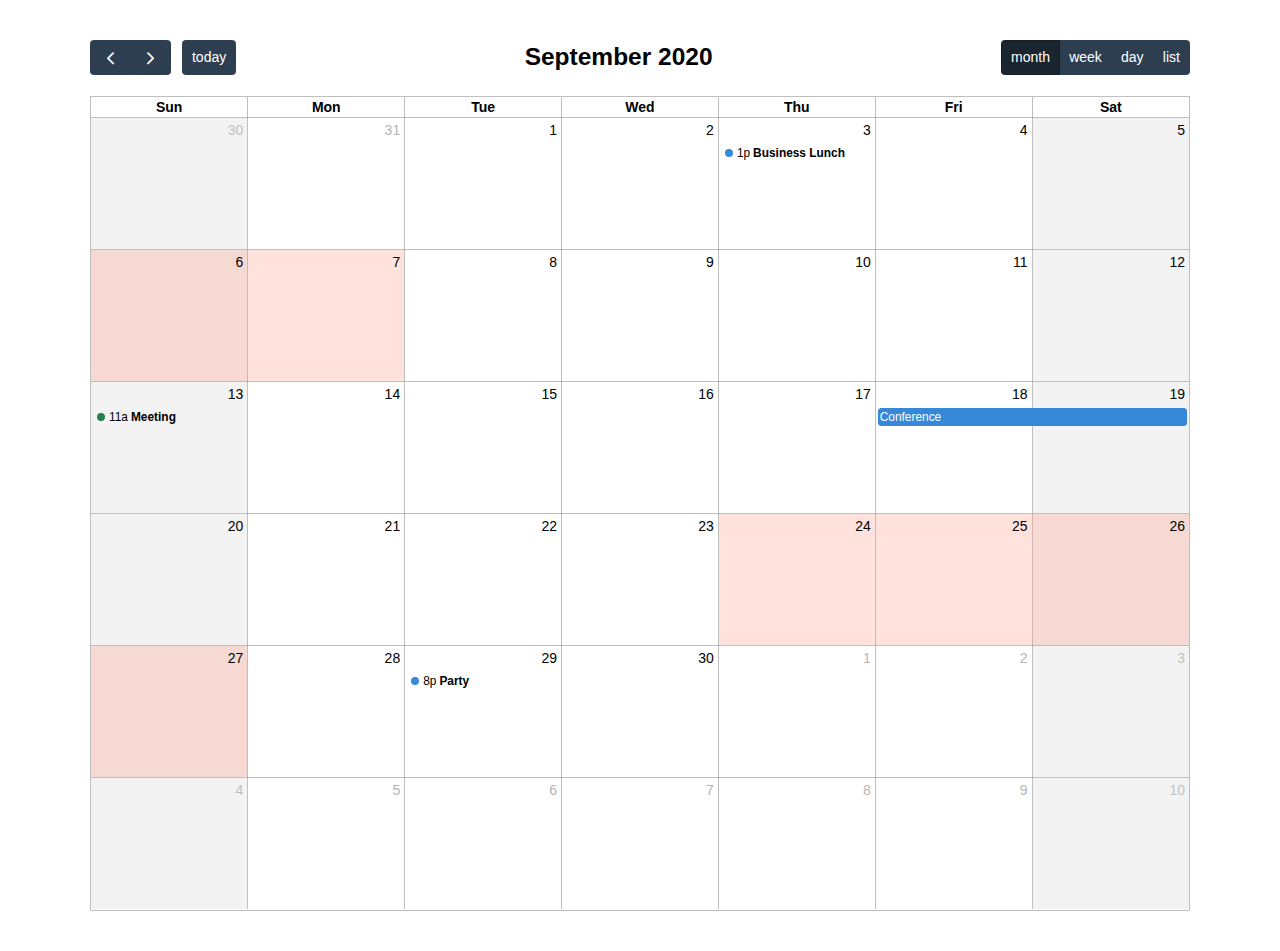
<file: static/fullcalendar/examples/background-events.html>
<!DOCTYPE html>
<html>
<head>
<meta charset='utf-8' />
<link href='../lib/main.css' rel='stylesheet' />
<script src='../lib/main.js'></script>
<script>

  document.addEventListener('DOMContentLoaded', function() {
    var calendarEl = document.getElementById('calendar');

    var calendar = new FullCalendar.Calendar(calendarEl, {
      headerToolbar: {
        left: 'prev,next today',
        center: 'title',
        right: 'dayGridMonth,timeGridWeek,timeGridDay,listMonth'
      },
      initialDate: '2020-09-12',
      navLinks: true, // can click day/week names to navigate views
      businessHours: true, // display business hours
      editable: true,
      selectable: true,
      events: [
        {
          title: 'Business Lunch',
          start: '2020-09-03T13:00:00',
          constraint: 'businessHours'
        },
        {
          title: 'Meeting',
          start: '2020-09-13T11:00:00',
          constraint: 'availableForMeeting', // defined below
          color: '#257e4a'
        },
        {
          title: 'Conference',
          start: '2020-09-18',
          end: '2020-09-20'
        },
        {
          title: 'Party',
          start: '2020-09-29T20:00:00'
        },

        // areas where "Meeting" must be dropped
        {
          groupId: 'availableForMeeting',
          start: '2020-09-11T10:00:00',
          end: '2020-09-11T16:00:00',
          display: 'background'
        },
        {
          groupId: 'availableForMeeting',
          start: '2020-09-13T10:00:00',
          end: '2020-09-13T16:00:00',
          display: 'background'
        },

        // red areas where no events can be dropped
        {
          start: '2020-09-24',
          end: '2020-09-28',
          overlap: false,
          display: 'background',
          color: '#ff9f89'
        },
        {
          start: '2020-09-06',
          end: '2020-09-08',
          overlap: false,
          display: 'background',
          color: '#ff9f89'
        }
      ]
    });

    calendar.render();
  });

</script>
<style>

  body {
    margin: 40px 10px;
    padding: 0;
    font-family: Arial, Helvetica Neue, Helvetica, sans-serif;
    font-size: 14px;
  }

  #calendar {
    max-width: 1100px;
    margin: 0 auto;
  }

</style>
</head>
<body>

  <div id='calendar'></div>

</body>
</html>
</file>
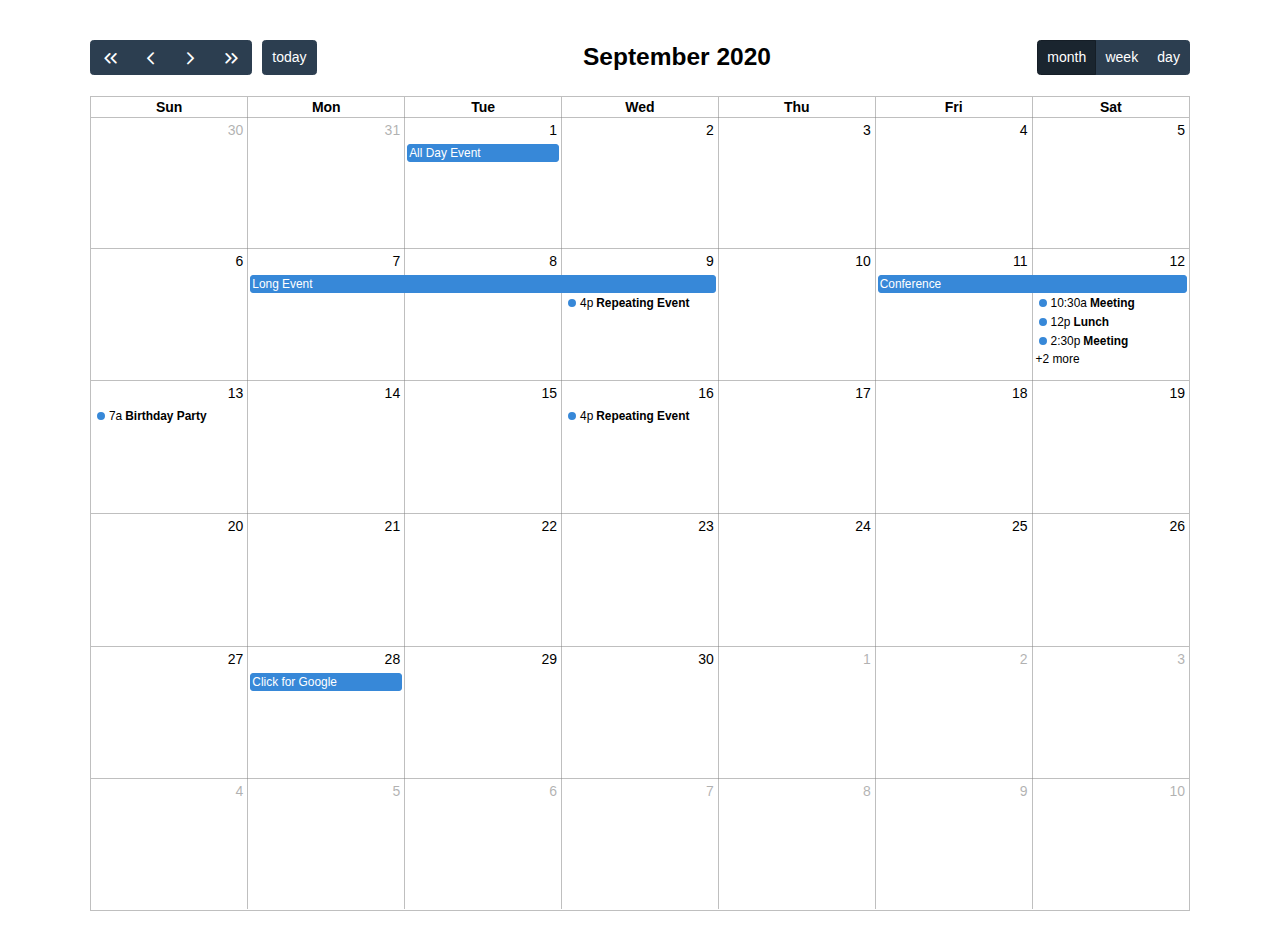
<file: static/fullcalendar/examples/daygrid-views.html>
<!DOCTYPE html>
<html>
<head>
<meta charset='utf-8' />
<link href='../lib/main.css' rel='stylesheet' />
<script src='../lib/main.js'></script>
<script>

  document.addEventListener('DOMContentLoaded', function() {
    var calendarEl = document.getElementById('calendar');

    var calendar = new FullCalendar.Calendar(calendarEl, {
      headerToolbar: {
        left: 'prevYear,prev,next,nextYear today',
        center: 'title',
        right: 'dayGridMonth,dayGridWeek,dayGridDay'
      },
      initialDate: '2020-09-12',
      navLinks: true, // can click day/week names to navigate views
      editable: true,
      dayMaxEvents: true, // allow "more" link when too many events
      events: [
        {
          title: 'All Day Event',
          start: '2020-09-01'
        },
        {
          title: 'Long Event',
          start: '2020-09-07',
          end: '2020-09-10'
        },
        {
          groupId: 999,
          title: 'Repeating Event',
          start: '2020-09-09T16:00:00'
        },
        {
          groupId: 999,
          title: 'Repeating Event',
          start: '2020-09-16T16:00:00'
        },
        {
          title: 'Conference',
          start: '2020-09-11',
          end: '2020-09-13'
        },
        {
          title: 'Meeting',
          start: '2020-09-12T10:30:00',
          end: '2020-09-12T12:30:00'
        },
        {
          title: 'Lunch',
          start: '2020-09-12T12:00:00'
        },
        {
          title: 'Meeting',
          start: '2020-09-12T14:30:00'
        },
        {
          title: 'Happy Hour',
          start: '2020-09-12T17:30:00'
        },
        {
          title: 'Dinner',
          start: '2020-09-12T20:00:00'
        },
        {
          title: 'Birthday Party',
          start: '2020-09-13T07:00:00'
        },
        {
          title: 'Click for Google',
          url: 'http://google.com/',
          start: '2020-09-28'
        }
      ]
    });

    calendar.render();
  });

</script>
<style>

  body {
    margin: 40px 10px;
    padding: 0;
    font-family: Arial, Helvetica Neue, Helvetica, sans-serif;
    font-size: 14px;
  }

  #calendar {
    max-width: 1100px;
    margin: 0 auto;
  }

</style>
</head>
<body>

  <div id='calendar'></div>

</body>
</html>
</file>
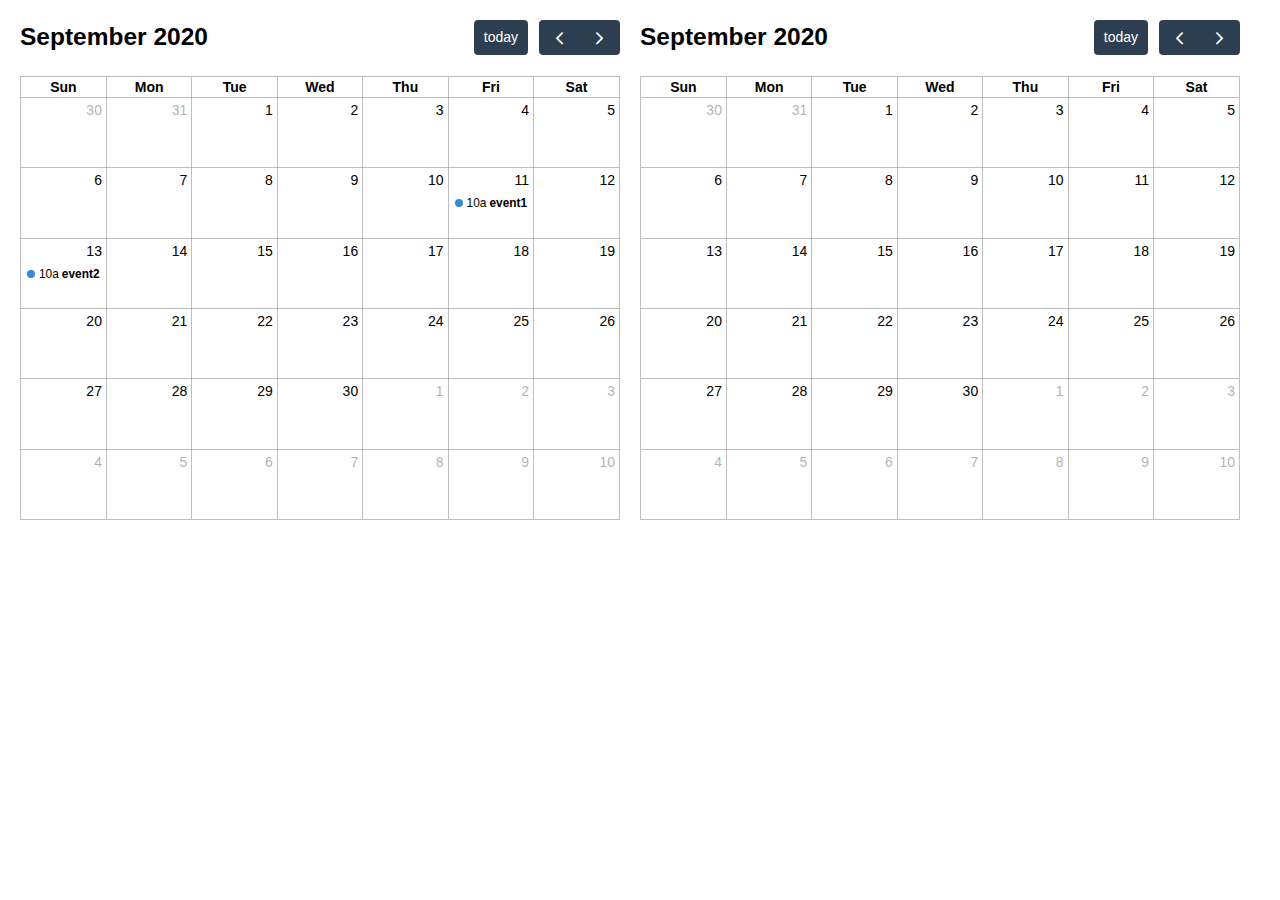
<file: static/fullcalendar/examples/external-dragging-2cals.html>
<!DOCTYPE html>
<html>
<head>
<meta charset='utf-8' />
<link href='../lib/main.css' rel='stylesheet' />
<script src='../lib/main.js'></script>
<script>

  document.addEventListener('DOMContentLoaded', function() {
    var srcCalendarEl = document.getElementById('source-calendar');
    var destCalendarEl = document.getElementById('destination-calendar');

    var srcCalendar = new FullCalendar.Calendar(srcCalendarEl, {
      editable: true,
      initialDate: '2020-09-12',
      events: [
        {
          title: 'event1',
          start: '2020-09-11T10:00:00',
          end: '2020-09-11T16:00:00'
        },
        {
          title: 'event2',
          start: '2020-09-13T10:00:00',
          end: '2020-09-13T16:00:00'
        }
      ],
      eventLeave: function(info) {
        console.log('event left!', info.event);
      }
    });

    var destCalendar = new FullCalendar.Calendar(destCalendarEl, {
      initialDate: '2020-09-12',
      editable: true,
      droppable: true, // will let it receive events!
      eventReceive: function(info) {
        console.log('event received!', info.event);
      }
    });

    srcCalendar.render();
    destCalendar.render();
  });

</script>
<style>

  body {
    margin: 20px 0 0 20px;
    font-size: 14px;
    font-family: Arial, Helvetica Neue, Helvetica, sans-serif;
  }

  #source-calendar,
  #destination-calendar {
    float: left;
    width: 600px;
    margin: 0 20px 20px 0;
  }

</style>
</head>
<body>

  <div id='source-calendar'></div>
  <div id='destination-calendar'></div>

</body>
</html>
</file>
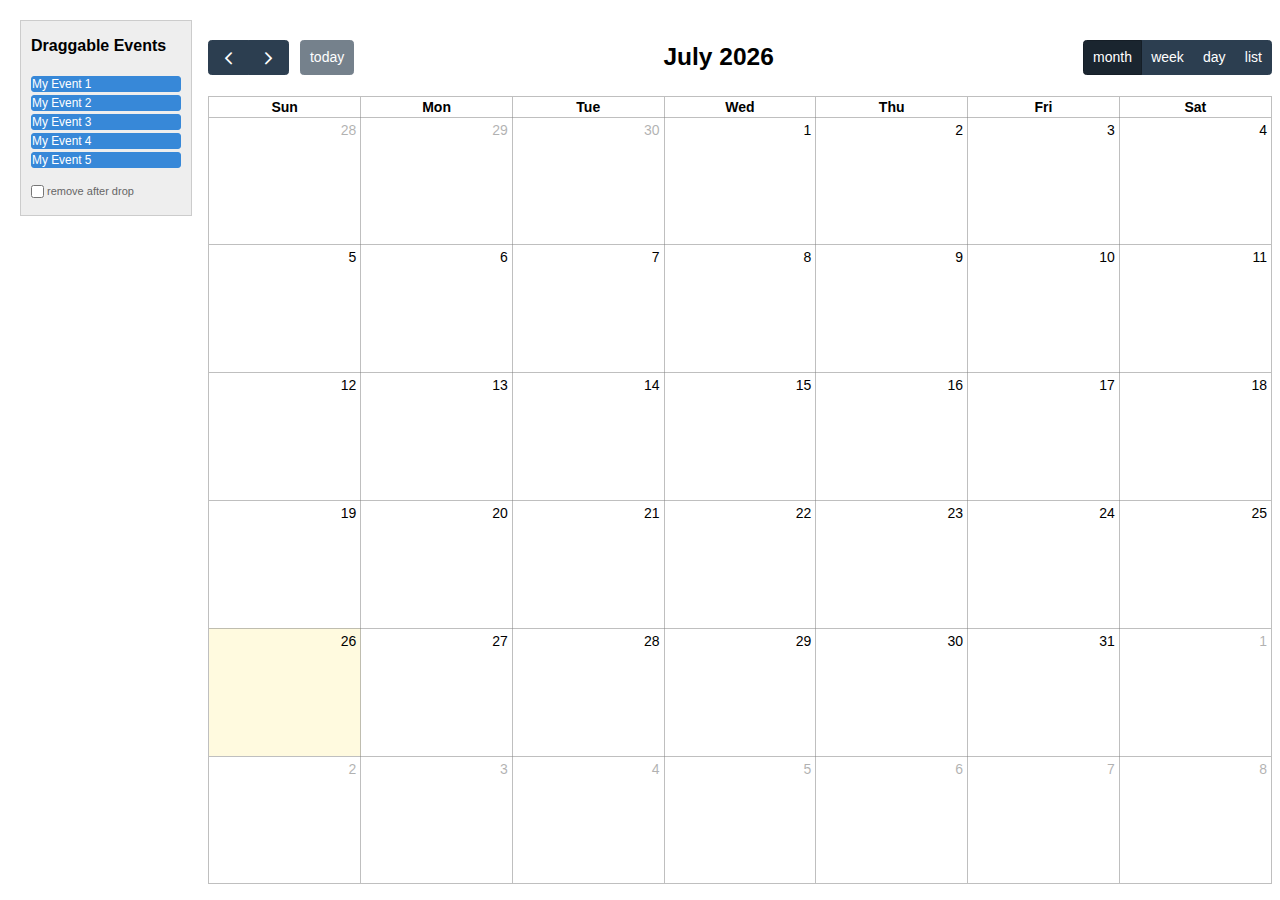
<file: static/fullcalendar/examples/external-dragging-builtin.html>
<!DOCTYPE html>
<html>
<head>
<meta charset='utf-8' />
<link href='../lib/main.css' rel='stylesheet' />
<script src='../lib/main.js'></script>
<script>

  document.addEventListener('DOMContentLoaded', function() {

    /* initialize the external events
    -----------------------------------------------------------------*/

    var containerEl = document.getElementById('external-events-list');
    new FullCalendar.Draggable(containerEl, {
      itemSelector: '.fc-event',
      eventData: function(eventEl) {
        return {
          title: eventEl.innerText.trim()
        }
      }
    });

    //// the individual way to do it
    // var containerEl = document.getElementById('external-events-list');
    // var eventEls = Array.prototype.slice.call(
    //   containerEl.querySelectorAll('.fc-event')
    // );
    // eventEls.forEach(function(eventEl) {
    //   new FullCalendar.Draggable(eventEl, {
    //     eventData: {
    //       title: eventEl.innerText.trim(),
    //     }
    //   });
    // });

    /* initialize the calendar
    -----------------------------------------------------------------*/

    var calendarEl = document.getElementById('calendar');
    var calendar = new FullCalendar.Calendar(calendarEl, {
      headerToolbar: {
        left: 'prev,next today',
        center: 'title',
        right: 'dayGridMonth,timeGridWeek,timeGridDay,listWeek'
      },
      editable: true,
      droppable: true, // this allows things to be dropped onto the calendar
      drop: function(arg) {
        // is the "remove after drop" checkbox checked?
        if (document.getElementById('drop-remove').checked) {
          // if so, remove the element from the "Draggable Events" list
          arg.draggedEl.parentNode.removeChild(arg.draggedEl);
        }
      }
    });
    calendar.render();

  });

</script>
<style>

  body {
    margin-top: 40px;
    font-size: 14px;
    font-family: Arial, Helvetica Neue, Helvetica, sans-serif;
  }

  #external-events {
    position: fixed;
    left: 20px;
    top: 20px;
    width: 150px;
    padding: 0 10px;
    border: 1px solid #ccc;
    background: #eee;
    text-align: left;
  }

  #external-events h4 {
    font-size: 16px;
    margin-top: 0;
    padding-top: 1em;
  }

  #external-events .fc-event {
    margin: 3px 0;
    cursor: move;
  }

  #external-events p {
    margin: 1.5em 0;
    font-size: 11px;
    color: #666;
  }

  #external-events p input {
    margin: 0;
    vertical-align: middle;
  }

  #calendar-wrap {
    margin-left: 200px;
  }

  #calendar {
    max-width: 1100px;
    margin: 0 auto;
  }

</style>
</head>
<body>
  <div id='wrap'>

    <div id='external-events'>
      <h4>Draggable Events</h4>

      <div id='external-events-list'>
        <div class='fc-event fc-h-event fc-daygrid-event fc-daygrid-block-event'>
          <div class='fc-event-main'>My Event 1</div>
        </div>
        <div class='fc-event fc-h-event fc-daygrid-event fc-daygrid-block-event'>
          <div class='fc-event-main'>My Event 2</div>
        </div>
        <div class='fc-event fc-h-event fc-daygrid-event fc-daygrid-block-event'>
          <div class='fc-event-main'>My Event 3</div>
        </div>
        <div class='fc-event fc-h-event fc-daygrid-event fc-daygrid-block-event'>
          <div class='fc-event-main'>My Event 4</div>
        </div>
        <div class='fc-event fc-h-event fc-daygrid-event fc-daygrid-block-event'>
          <div class='fc-event-main'>My Event 5</div>
        </div>
      </div>

      <p>
        <input type='checkbox' id='drop-remove' />
        <label for='drop-remove'>remove after drop</label>
      </p>
    </div>

    <div id='calendar-wrap'>
      <div id='calendar'></div>
    </div>

  </div>
</body>
</html>
</file>
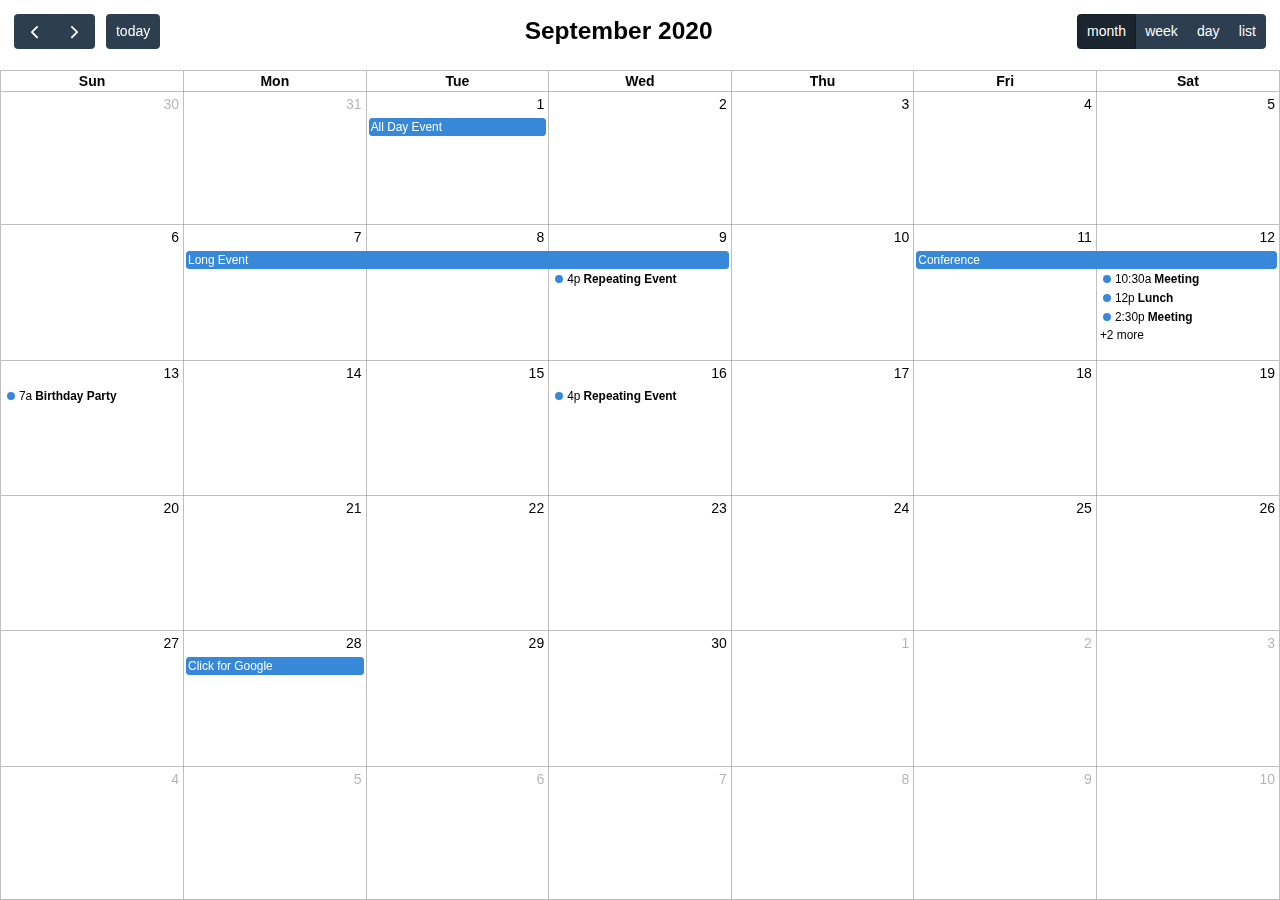
<file: static/fullcalendar/examples/full-height.html>
<!DOCTYPE html>
<html>
<head>
<meta charset='utf-8' />
<link href='../lib/main.css' rel='stylesheet' />
<script src='../lib/main.js'></script>
<script>

  document.addEventListener('DOMContentLoaded', function() {
    var calendarEl = document.getElementById('calendar');

    var calendar = new FullCalendar.Calendar(calendarEl, {
      height: '100%',
      expandRows: true,
      slotMinTime: '08:00',
      slotMaxTime: '20:00',
      headerToolbar: {
        left: 'prev,next today',
        center: 'title',
        right: 'dayGridMonth,timeGridWeek,timeGridDay,listWeek'
      },
      initialView: 'dayGridMonth',
      initialDate: '2020-09-12',
      navLinks: true, // can click day/week names to navigate views
      editable: true,
      selectable: true,
      nowIndicator: true,
      dayMaxEvents: true, // allow "more" link when too many events
      events: [
        {
          title: 'All Day Event',
          start: '2020-09-01',
        },
        {
          title: 'Long Event',
          start: '2020-09-07',
          end: '2020-09-10'
        },
        {
          groupId: 999,
          title: 'Repeating Event',
          start: '2020-09-09T16:00:00'
        },
        {
          groupId: 999,
          title: 'Repeating Event',
          start: '2020-09-16T16:00:00'
        },
        {
          title: 'Conference',
          start: '2020-09-11',
          end: '2020-09-13'
        },
        {
          title: 'Meeting',
          start: '2020-09-12T10:30:00',
          end: '2020-09-12T12:30:00'
        },
        {
          title: 'Lunch',
          start: '2020-09-12T12:00:00'
        },
        {
          title: 'Meeting',
          start: '2020-09-12T14:30:00'
        },
        {
          title: 'Happy Hour',
          start: '2020-09-12T17:30:00'
        },
        {
          title: 'Dinner',
          start: '2020-09-12T20:00:00'
        },
        {
          title: 'Birthday Party',
          start: '2020-09-13T07:00:00'
        },
        {
          title: 'Click for Google',
          url: 'http://google.com/',
          start: '2020-09-28'
        }
      ]
    });

    calendar.render();
  });

</script>
<style>

  html, body {
    overflow: hidden; /* don't do scrollbars */
    font-family: Arial, Helvetica Neue, Helvetica, sans-serif;
    font-size: 14px;
  }

  #calendar-container {
    position: fixed;
    top: 0;
    left: 0;
    right: 0;
    bottom: 0;
  }

  .fc-header-toolbar {
    /*
    the calendar will be butting up against the edges,
    but let's scoot in the header's buttons
    */
    padding-top: 1em;
    padding-left: 1em;
    padding-right: 1em;
  }

</style>
</head>
<body>

  <div id='calendar-container'>
    <div id='calendar'></div>
  </div>

</body>
</html>
</file>
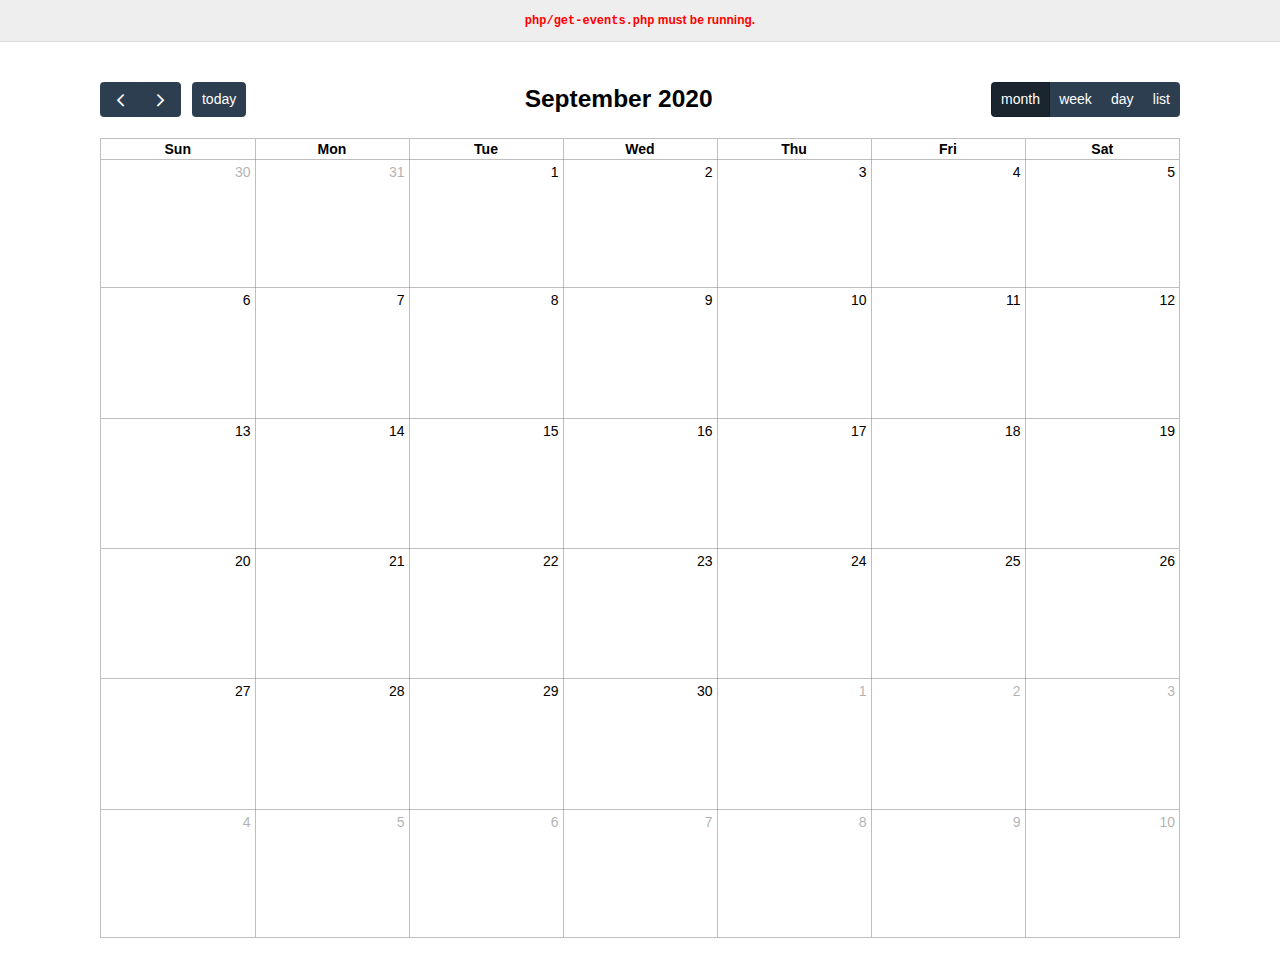
<file: static/fullcalendar/examples/json.html>
<!DOCTYPE html>
<html>
<head>
<meta charset='utf-8' />
<link href='../lib/main.css' rel='stylesheet' />
<script src='../lib/main.js'></script>
<script>

  document.addEventListener('DOMContentLoaded', function() {
    var calendarEl = document.getElementById('calendar');

    var calendar = new FullCalendar.Calendar(calendarEl, {
      headerToolbar: {
        left: 'prev,next today',
        center: 'title',
        right: 'dayGridMonth,timeGridWeek,timeGridDay,listWeek'
      },
      initialDate: '2020-09-12',
      editable: true,
      navLinks: true, // can click day/week names to navigate views
      dayMaxEvents: true, // allow "more" link when too many events
      events: {
        url: 'php/get-events.php',
        failure: function() {
          document.getElementById('script-warning').style.display = 'block'
        }
      },
      loading: function(bool) {
        document.getElementById('loading').style.display =
          bool ? 'block' : 'none';
      }
    });

    calendar.render();
  });

</script>
<style>

  body {
    margin: 0;
    padding: 0;
    font-family: Arial, Helvetica Neue, Helvetica, sans-serif;
    font-size: 14px;
  }

  #script-warning {
    display: none;
    background: #eee;
    border-bottom: 1px solid #ddd;
    padding: 0 10px;
    line-height: 40px;
    text-align: center;
    font-weight: bold;
    font-size: 12px;
    color: red;
  }

  #loading {
    display: none;
    position: absolute;
    top: 10px;
    right: 10px;
  }

  #calendar {
    max-width: 1100px;
    margin: 40px auto;
    padding: 0 10px;
  }

</style>
</head>
<body>

  <div id='script-warning'>
    <code>php/get-events.php</code> must be running.
  </div>

  <div id='loading'>loading...</div>

  <div id='calendar'></div>

</body>
</html>
</file>
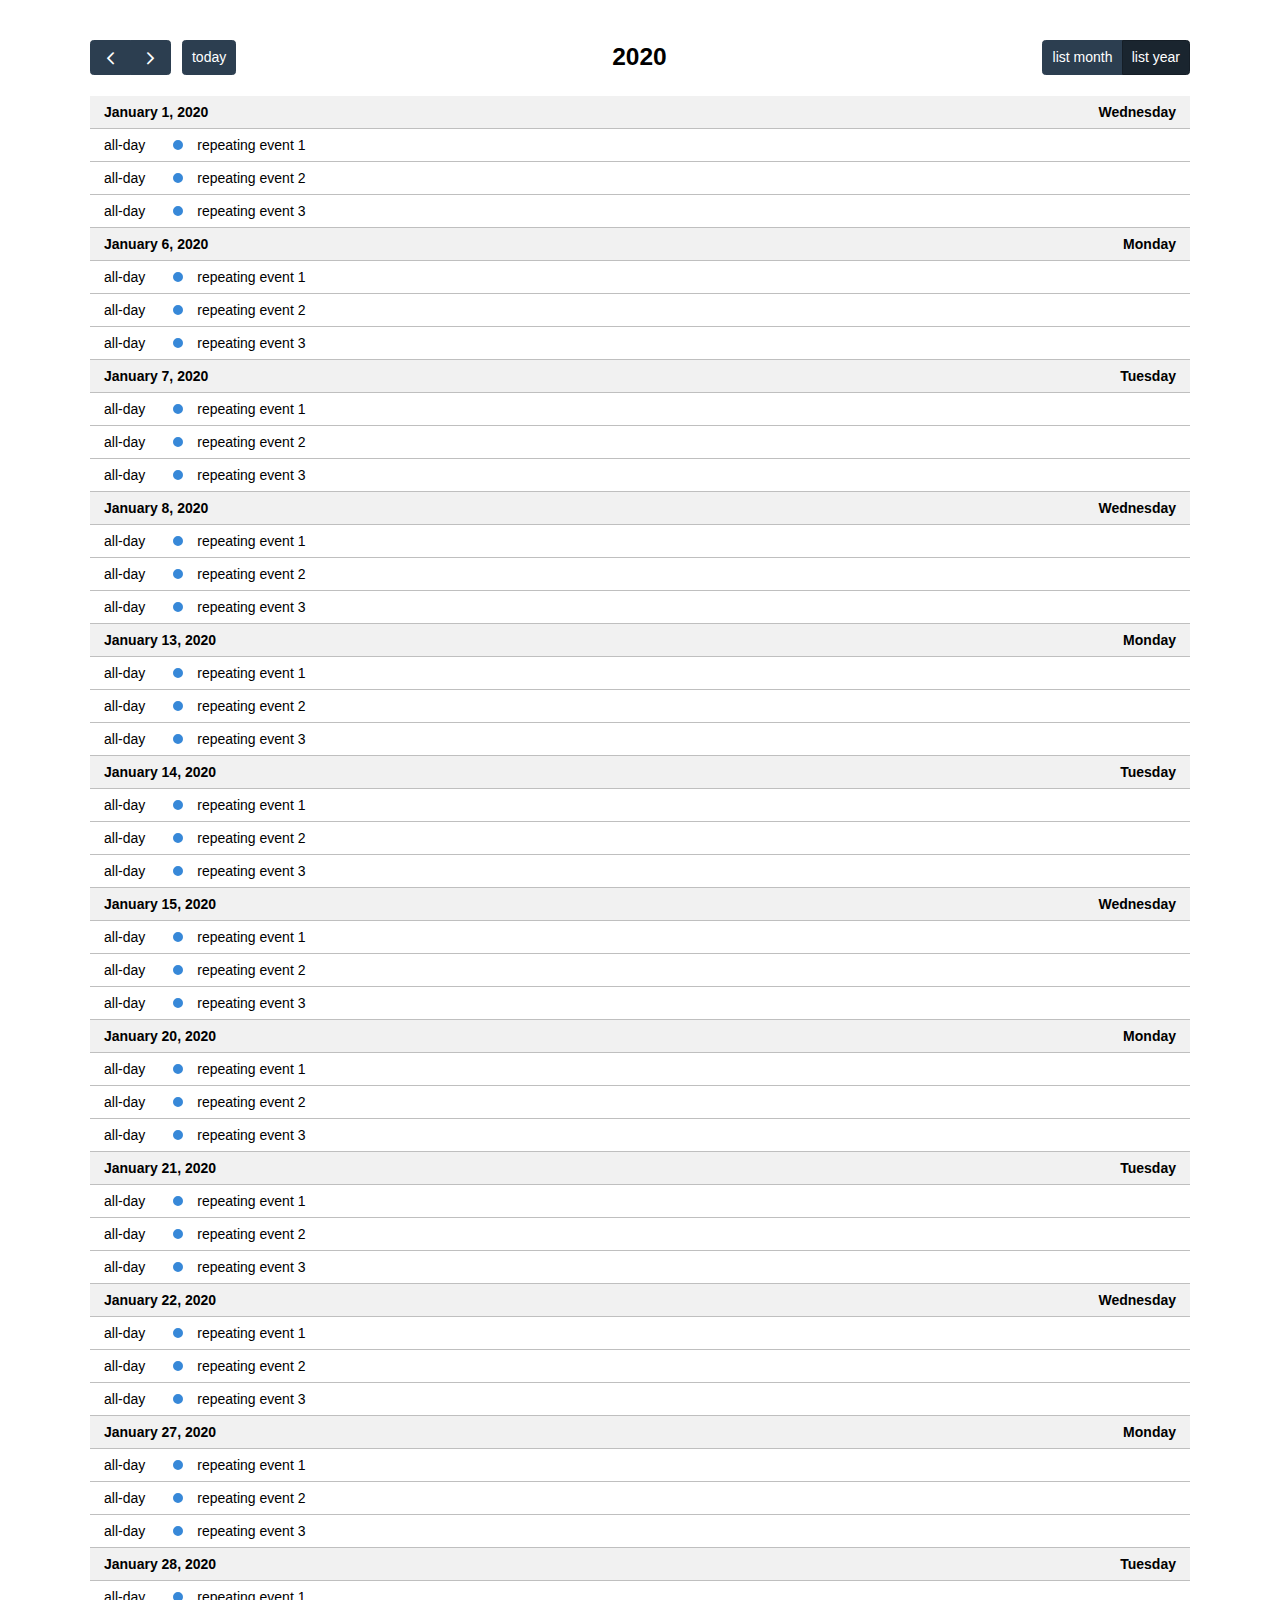
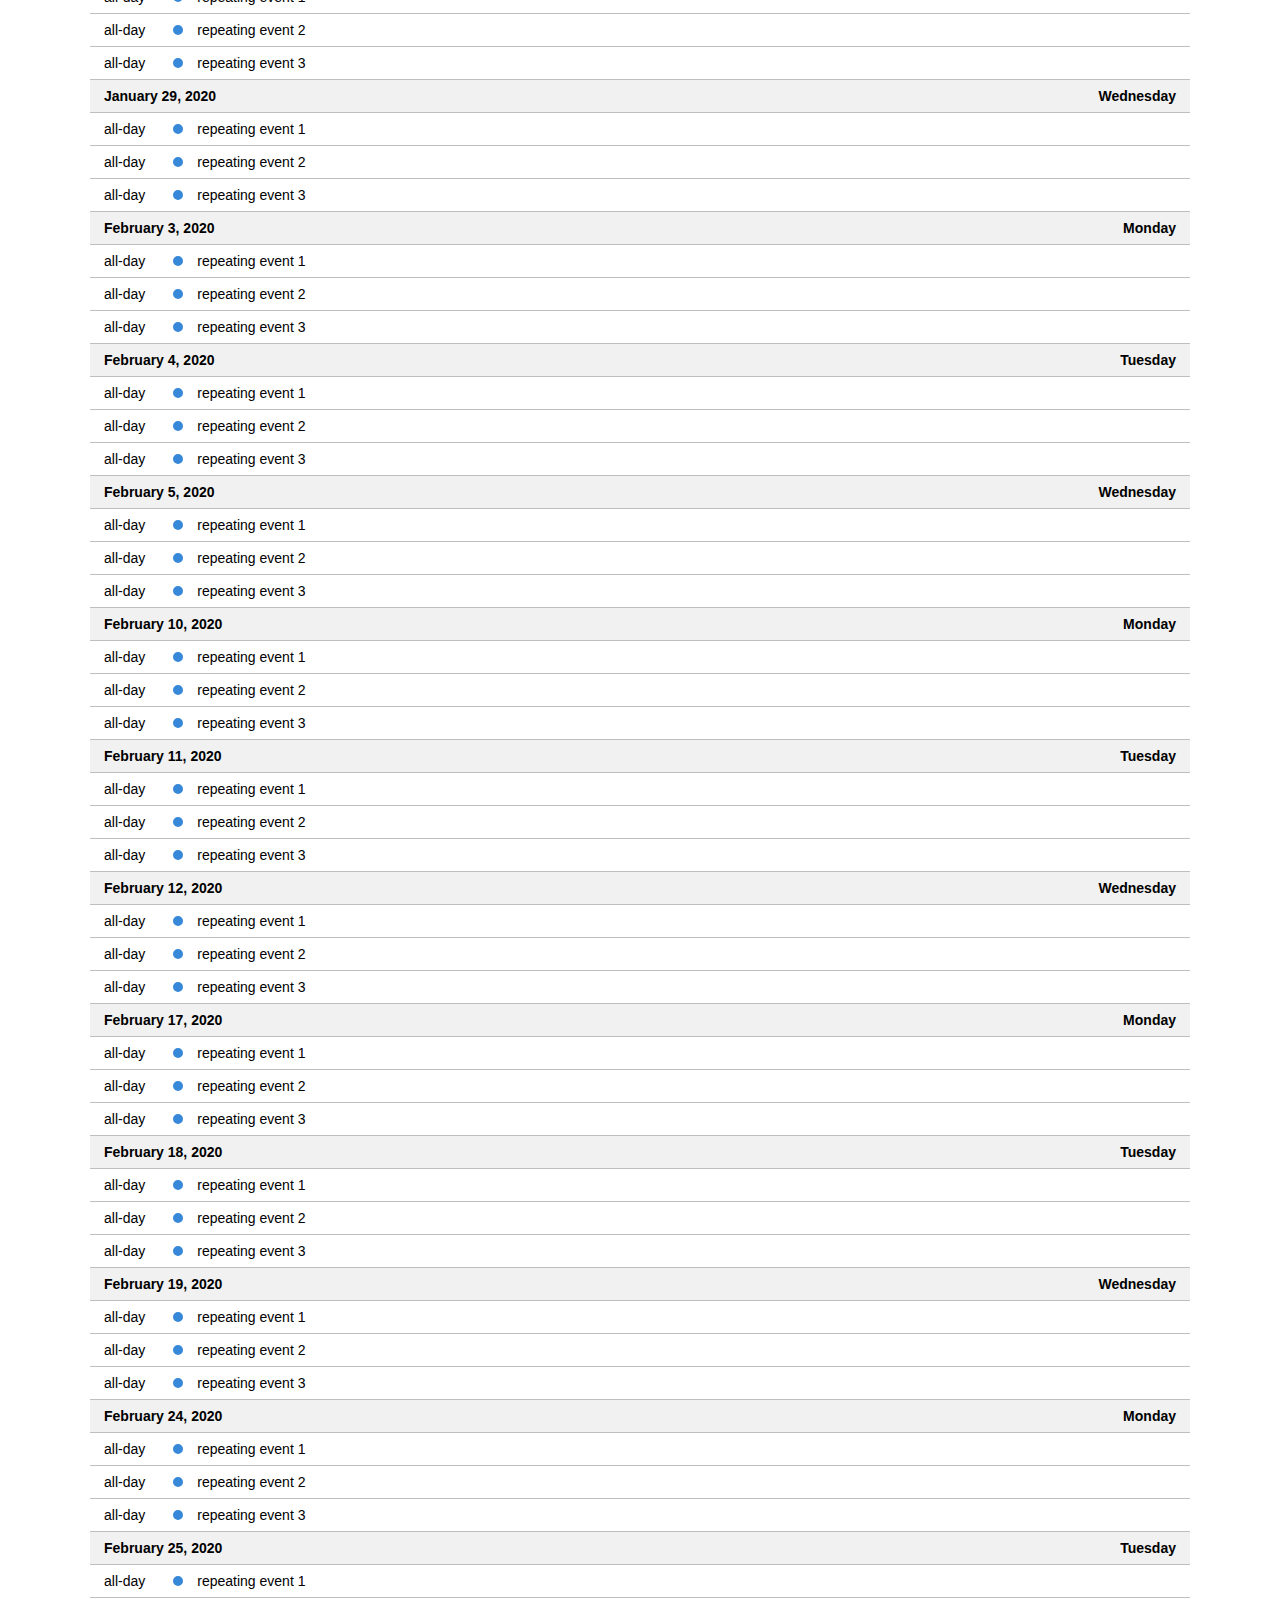
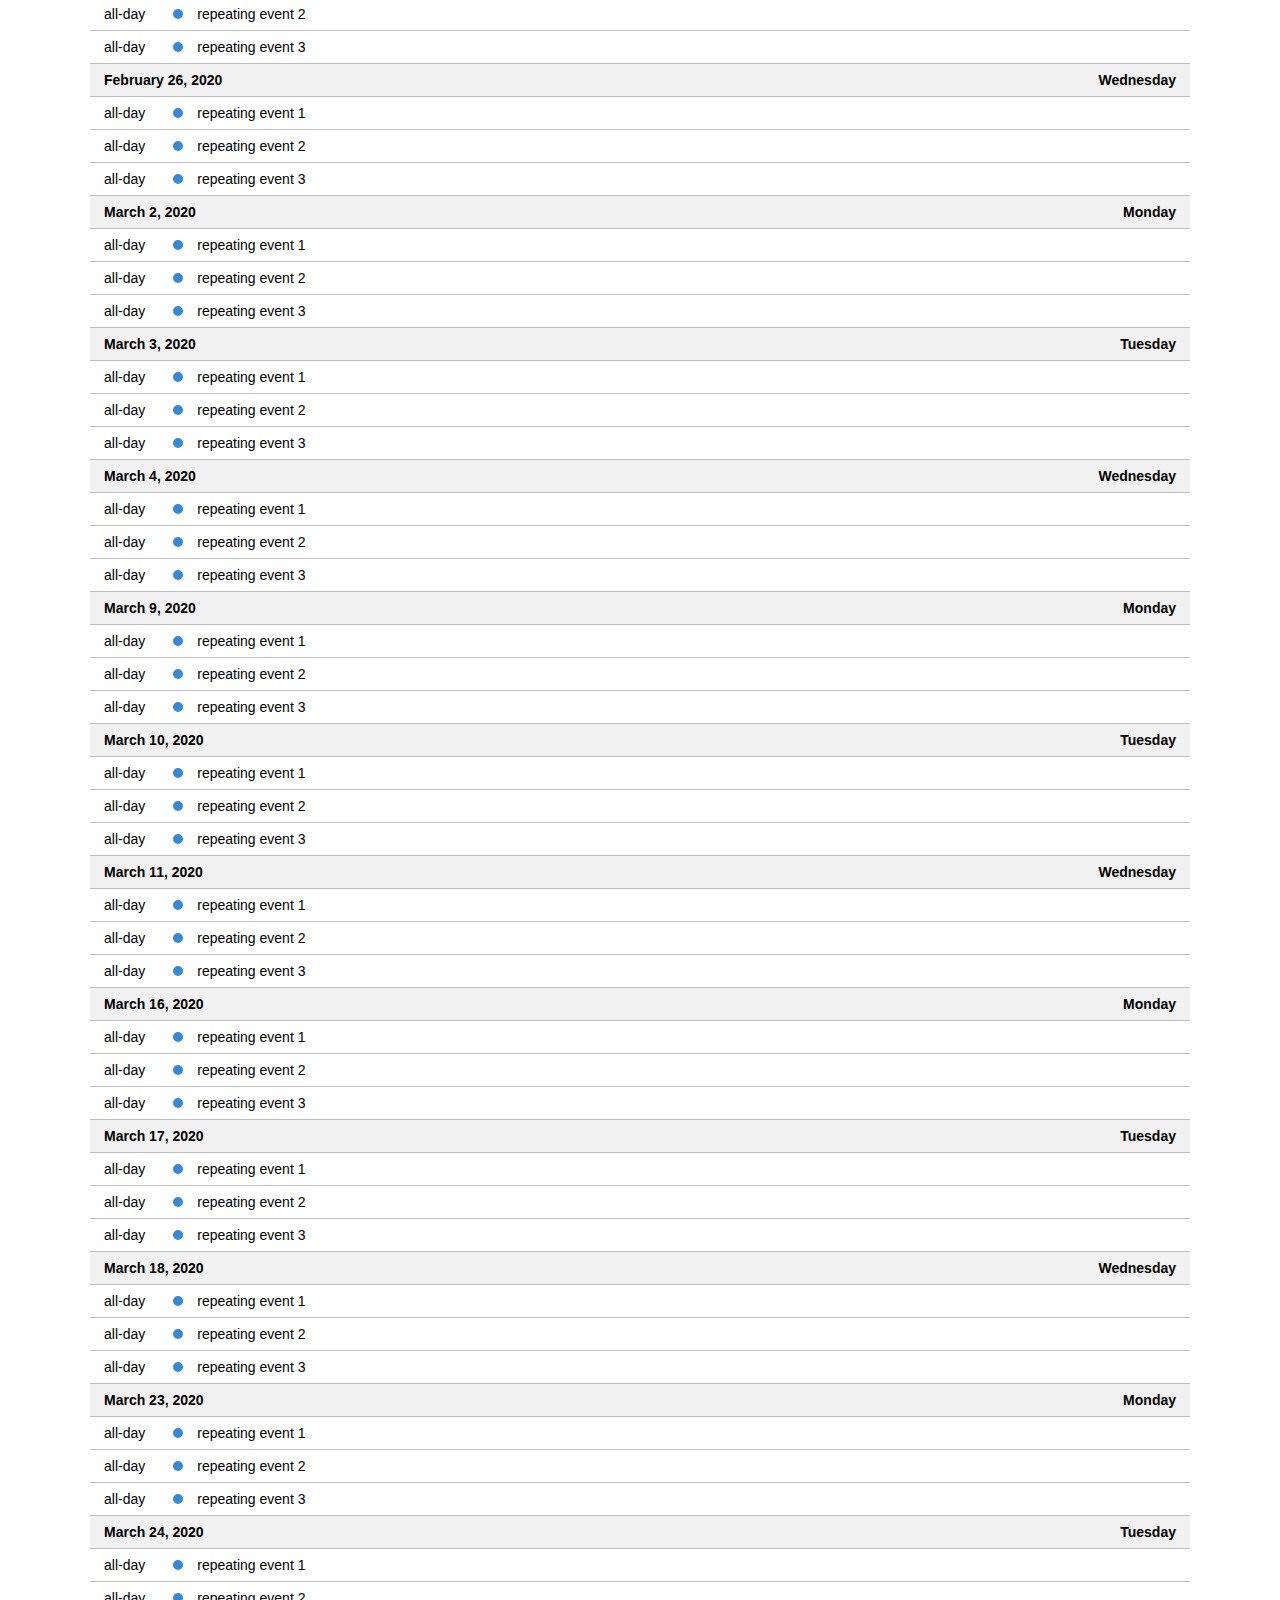
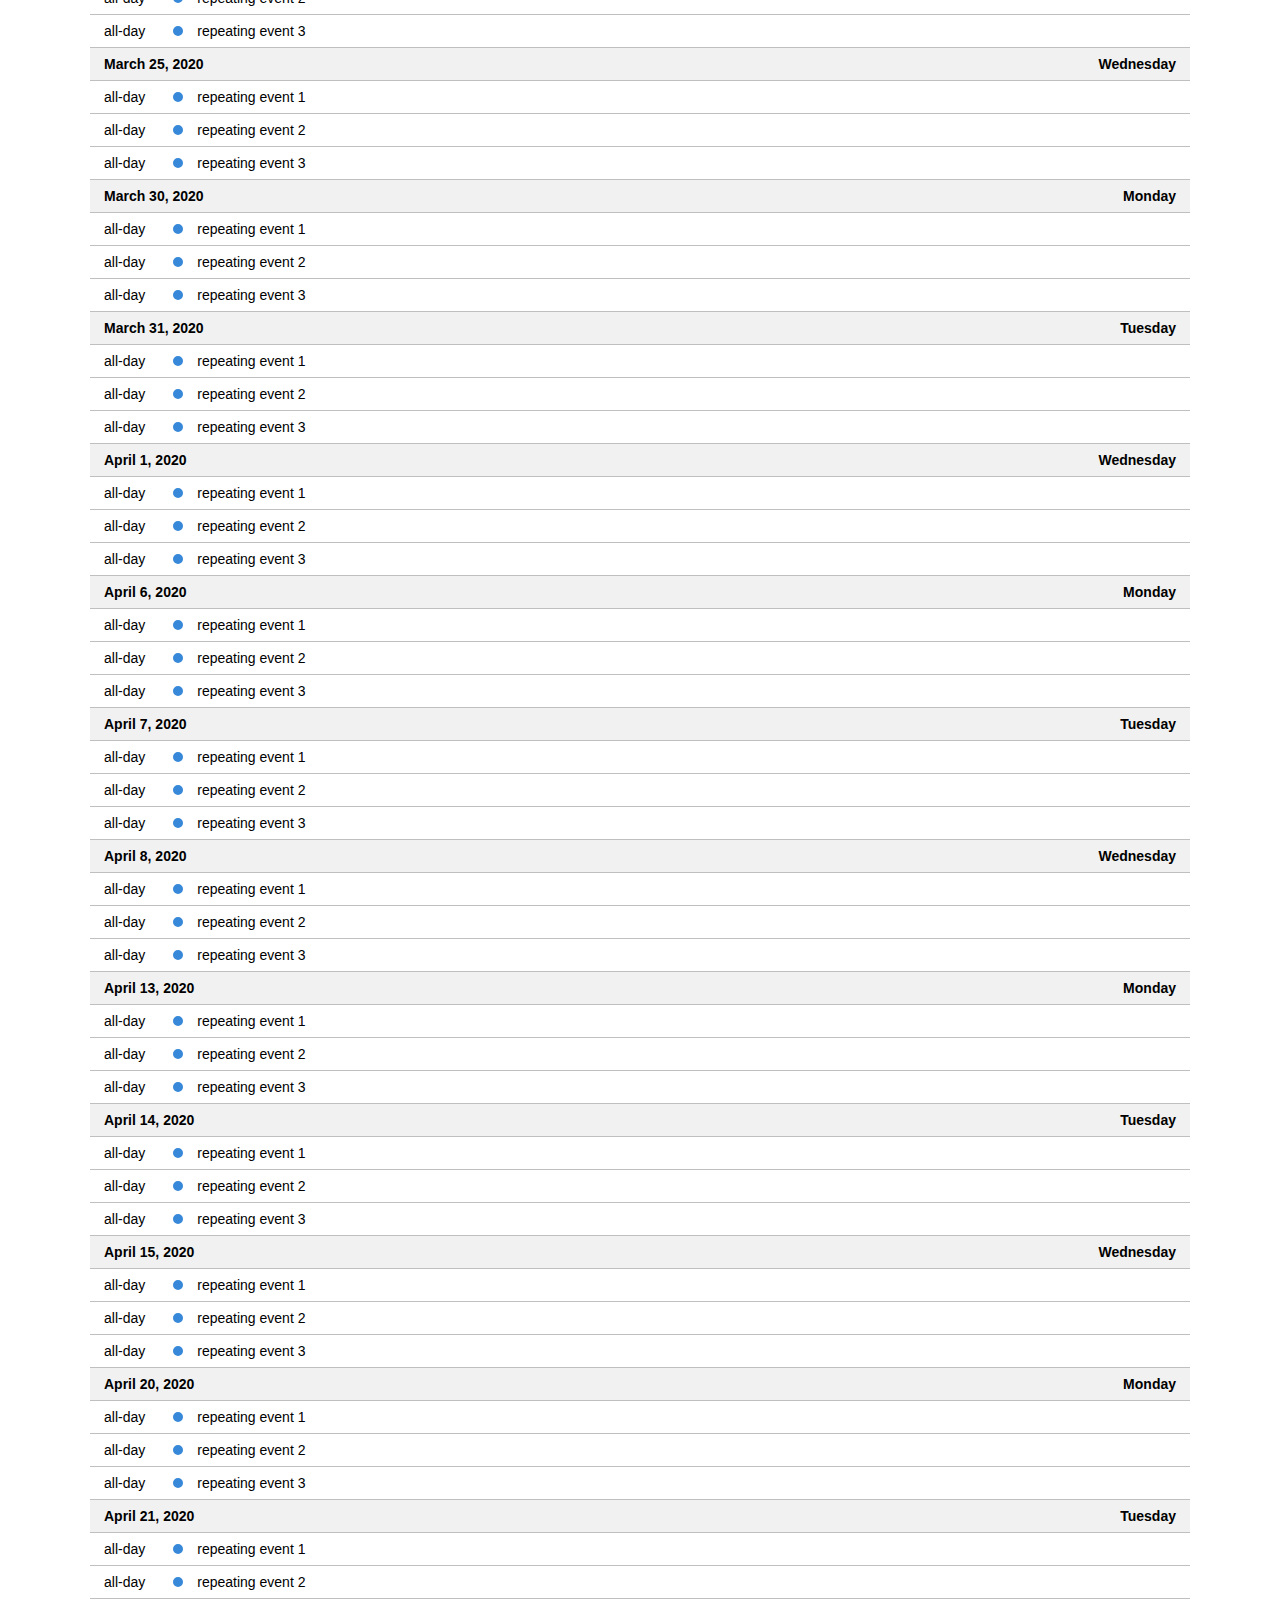
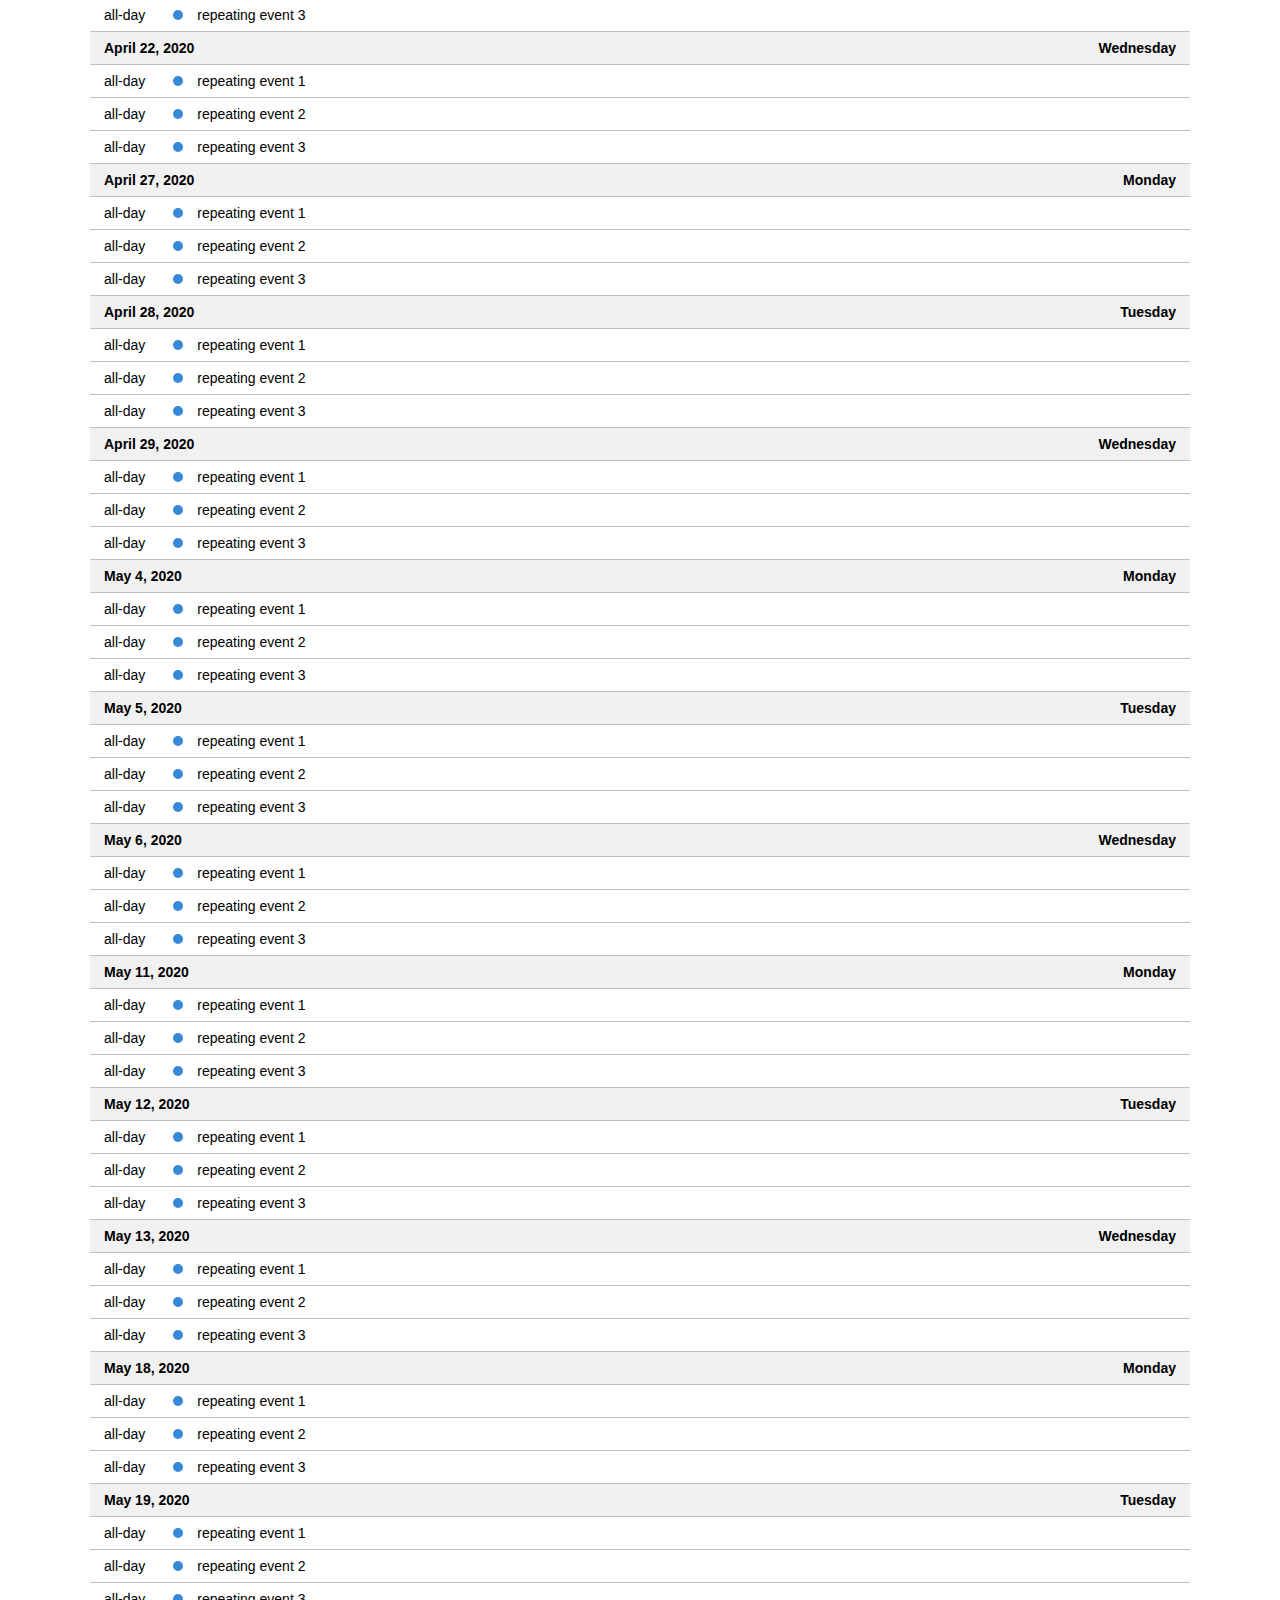
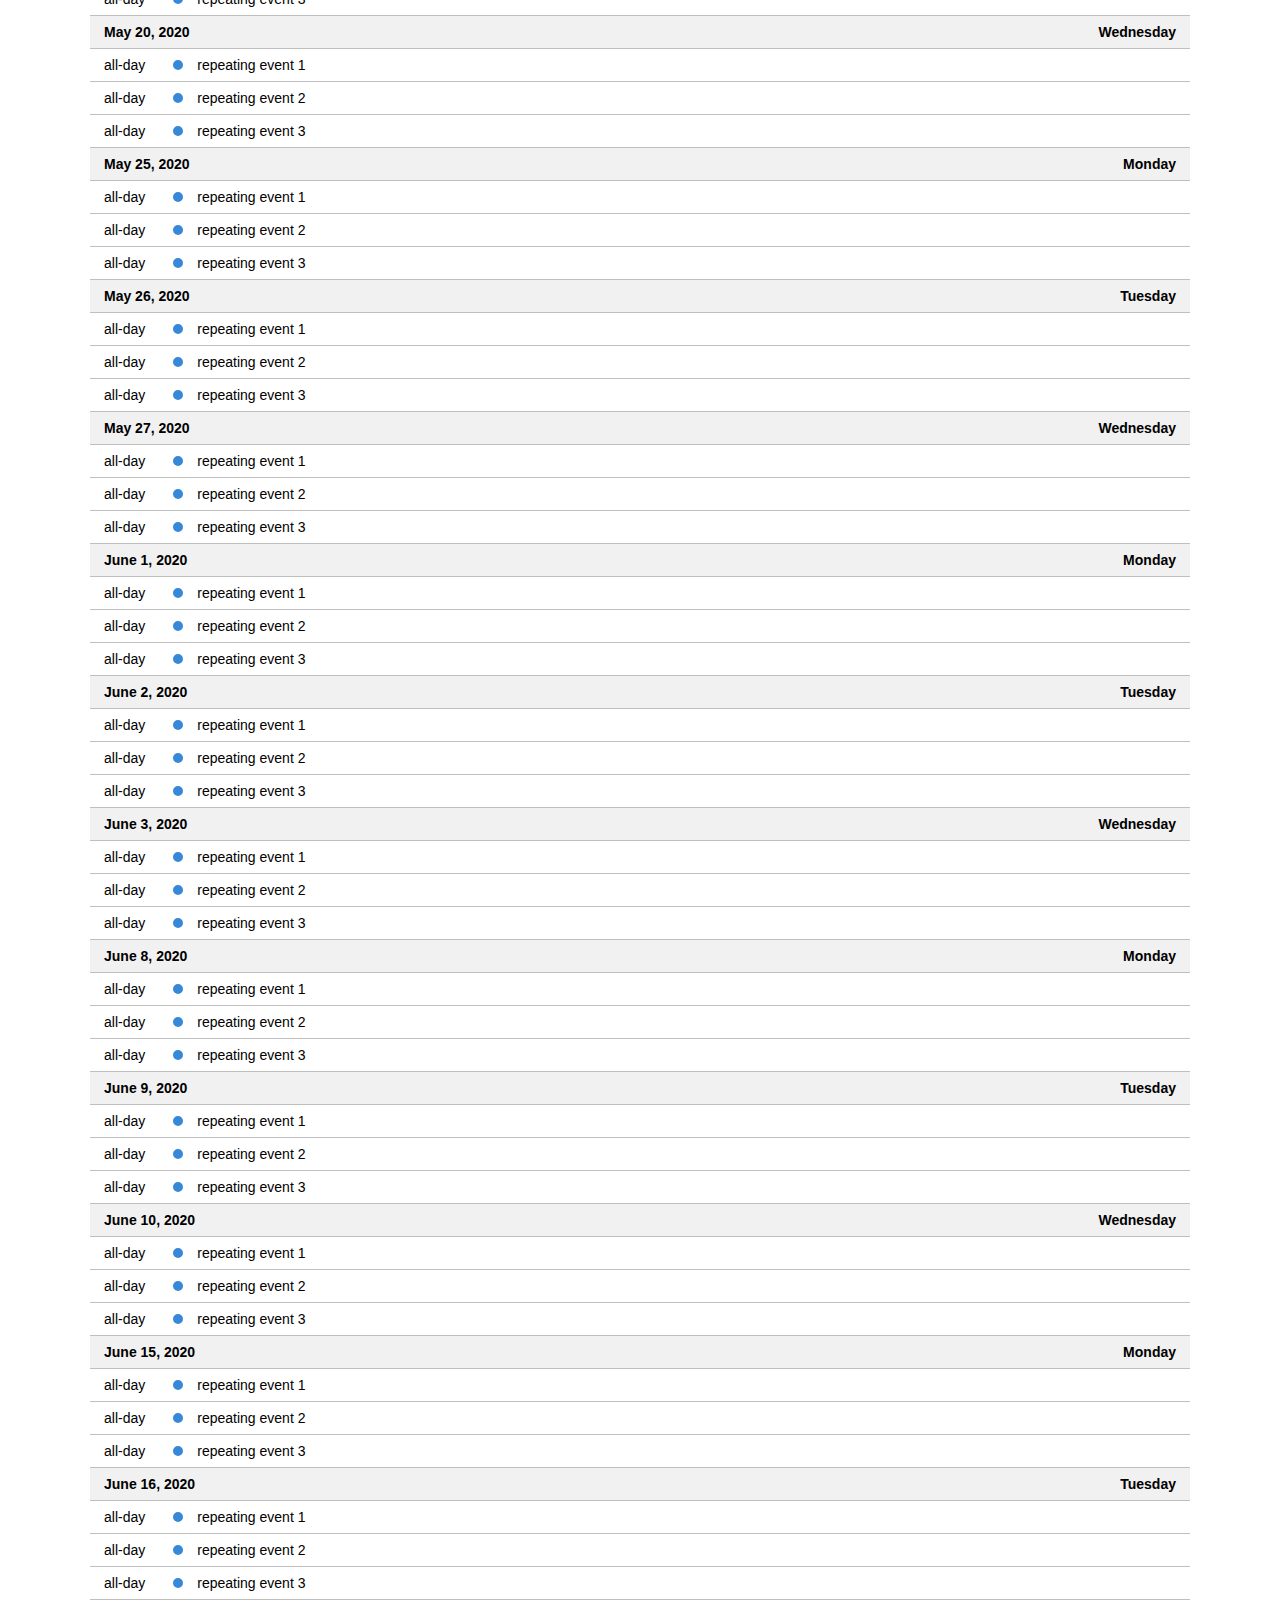
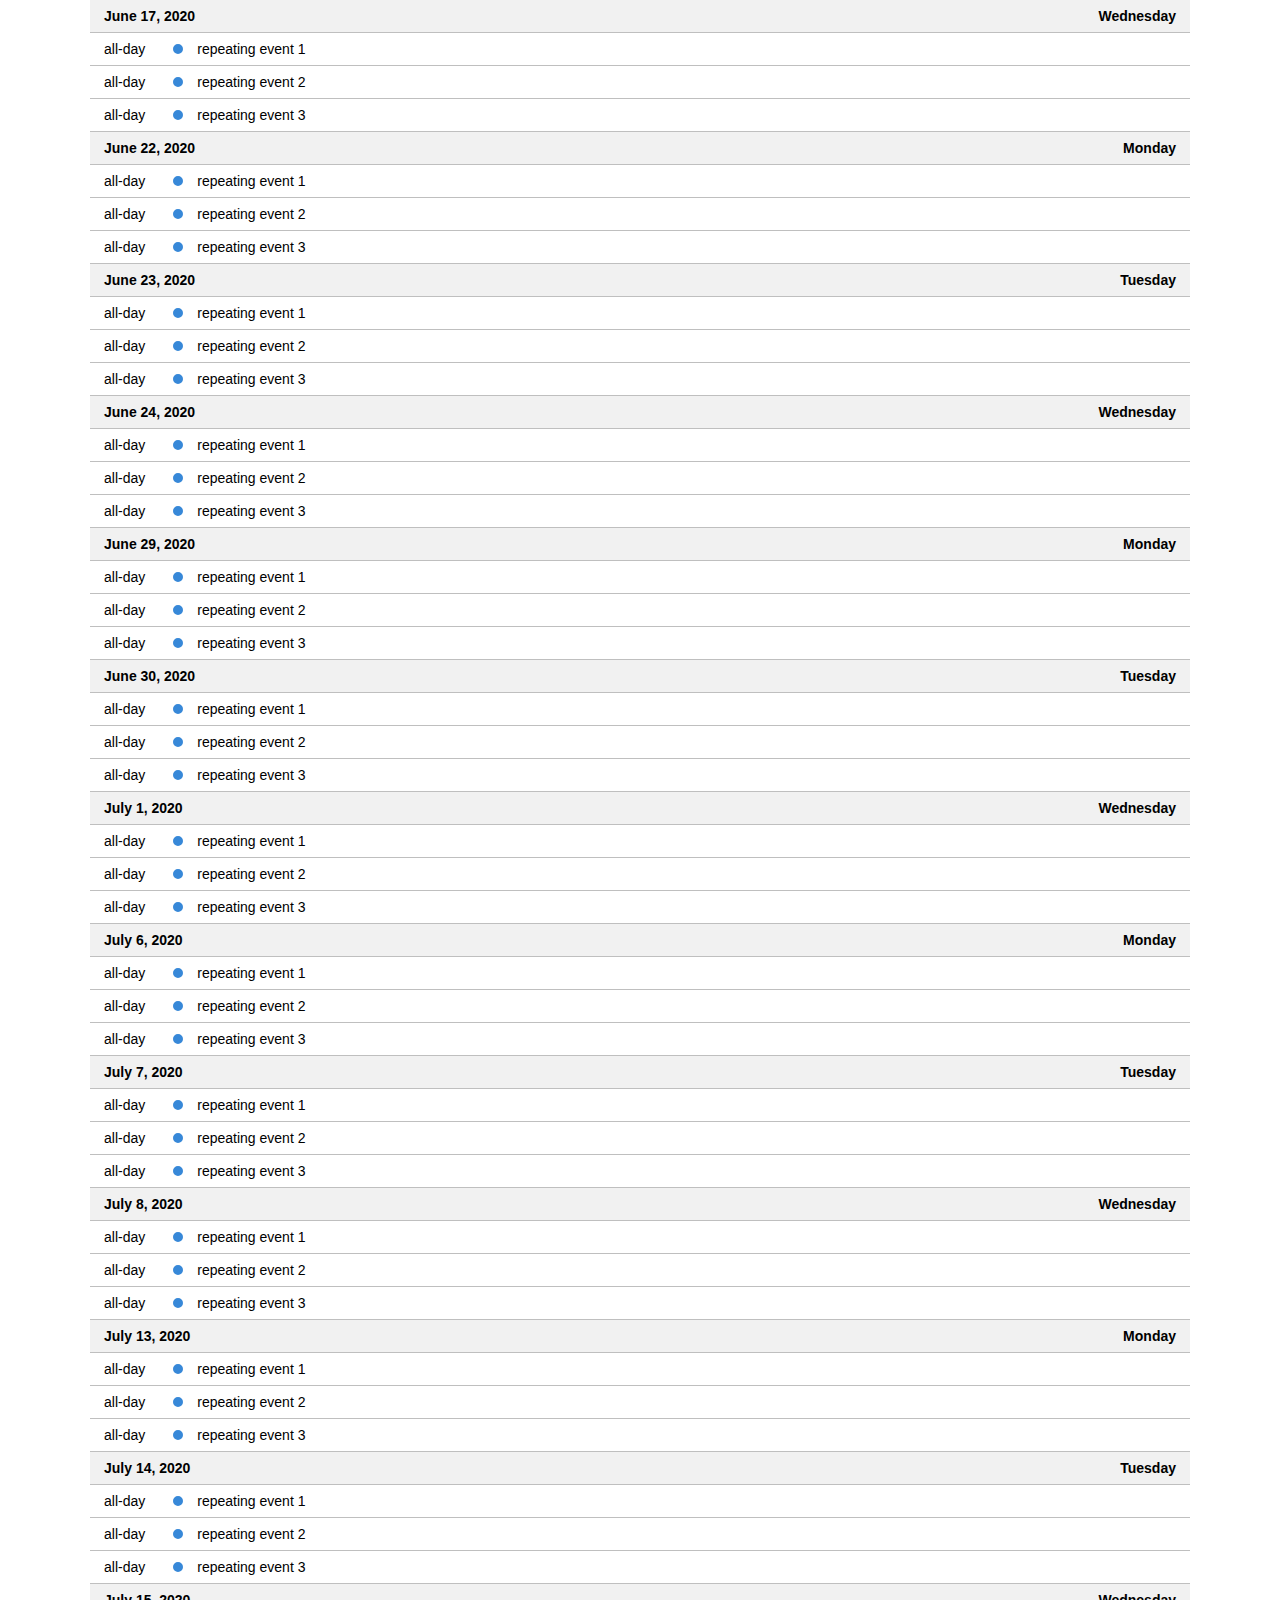
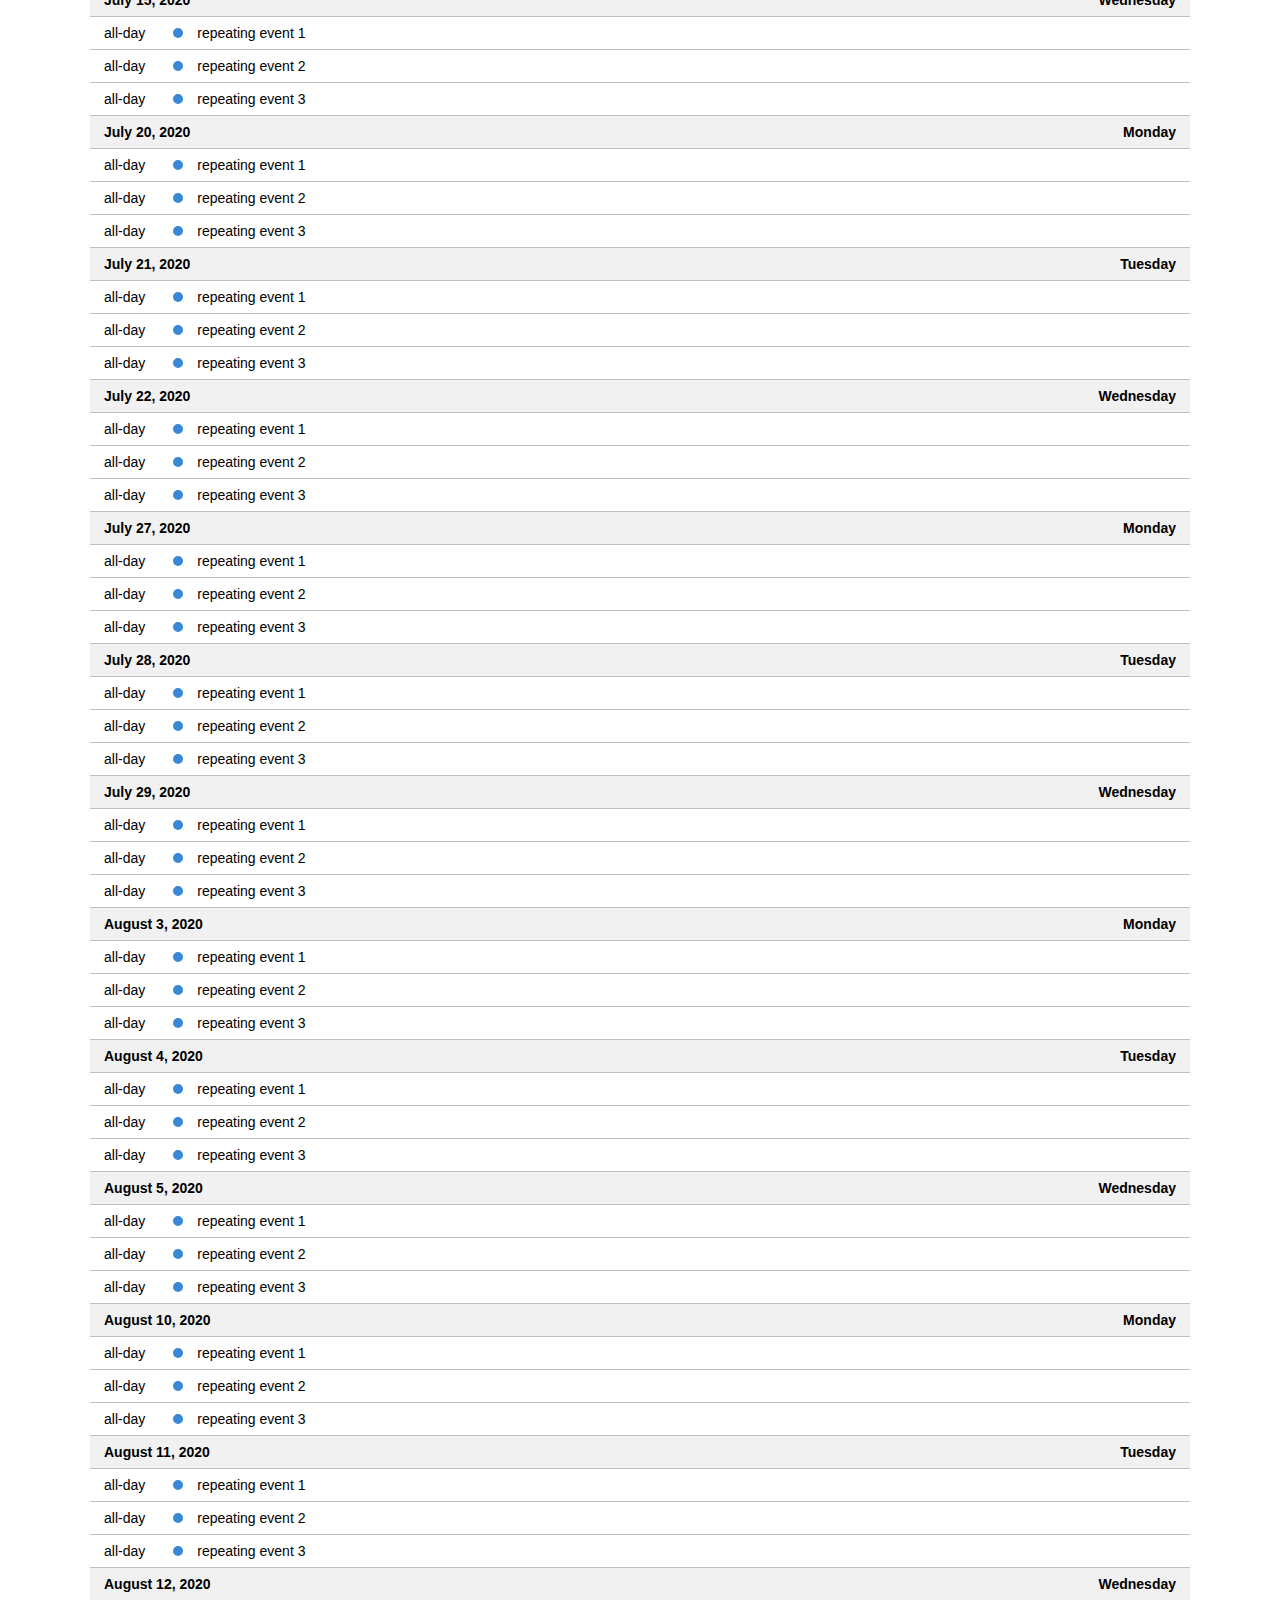
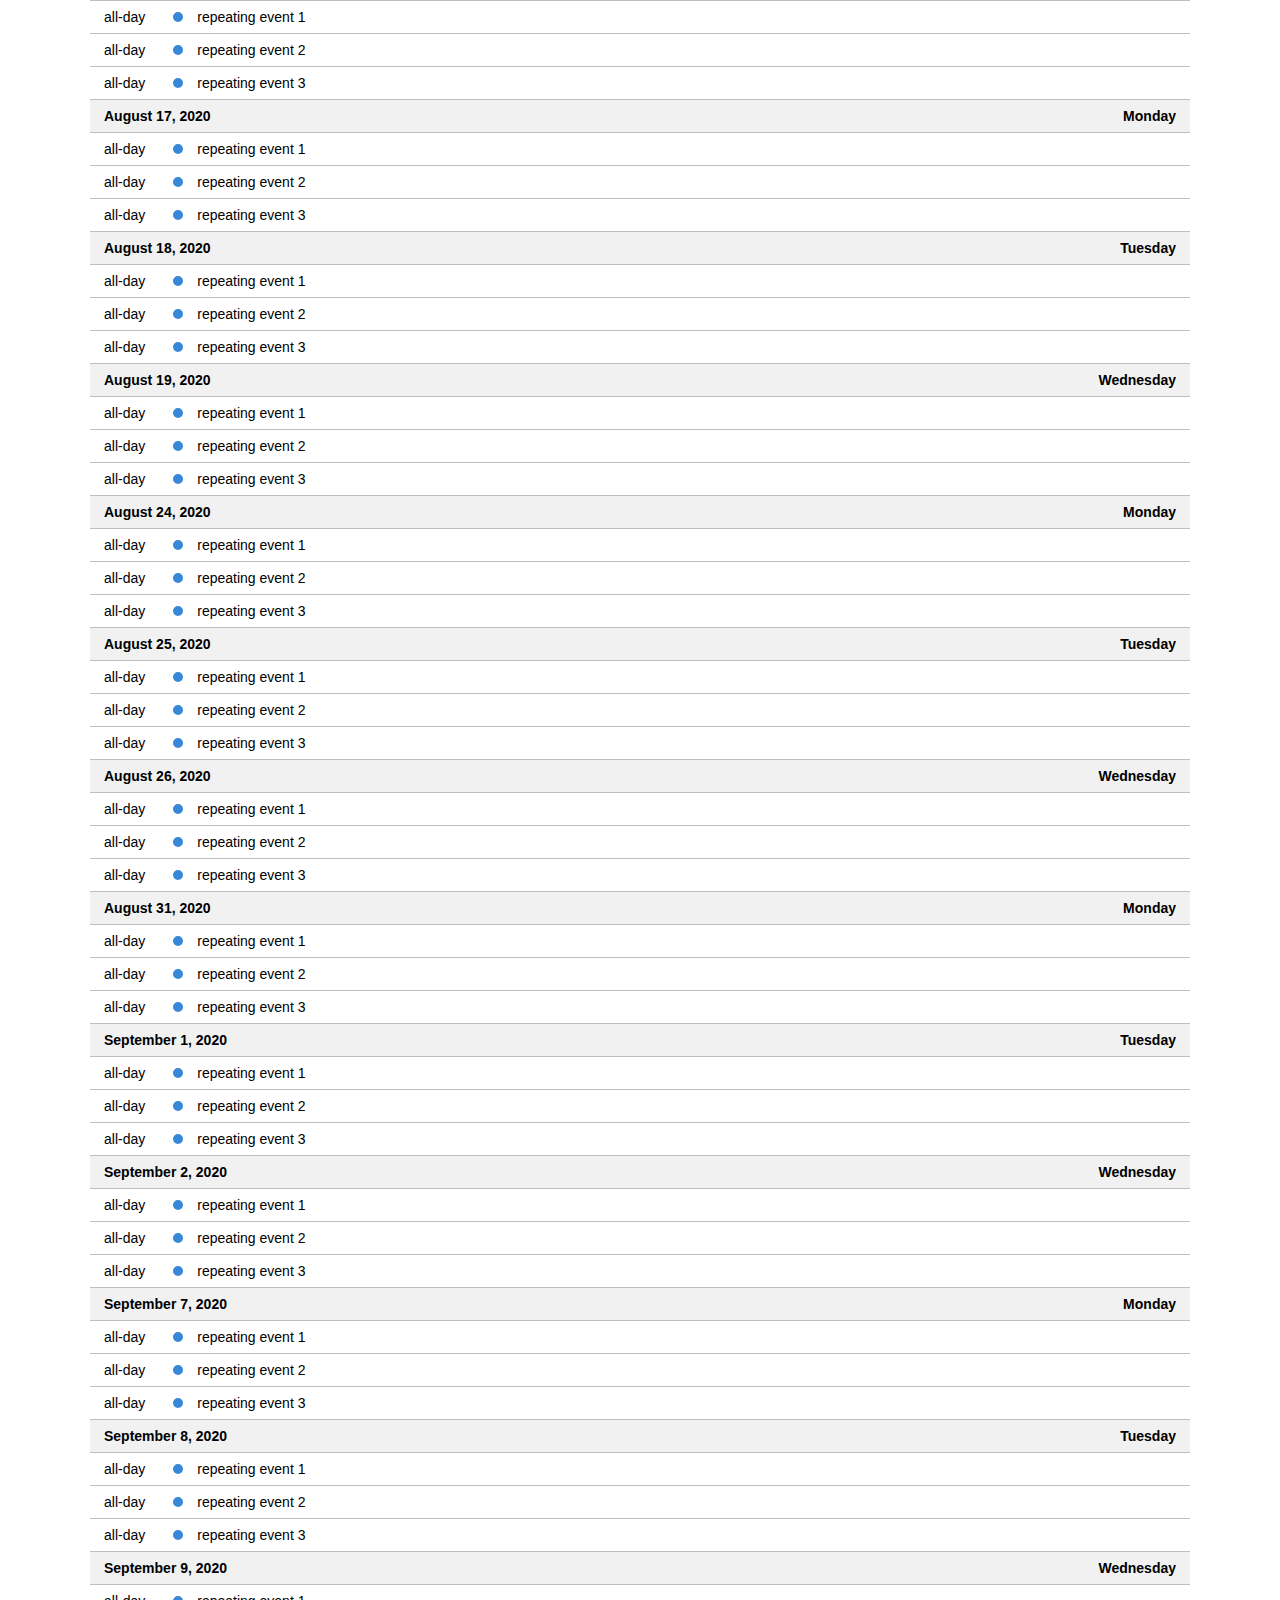
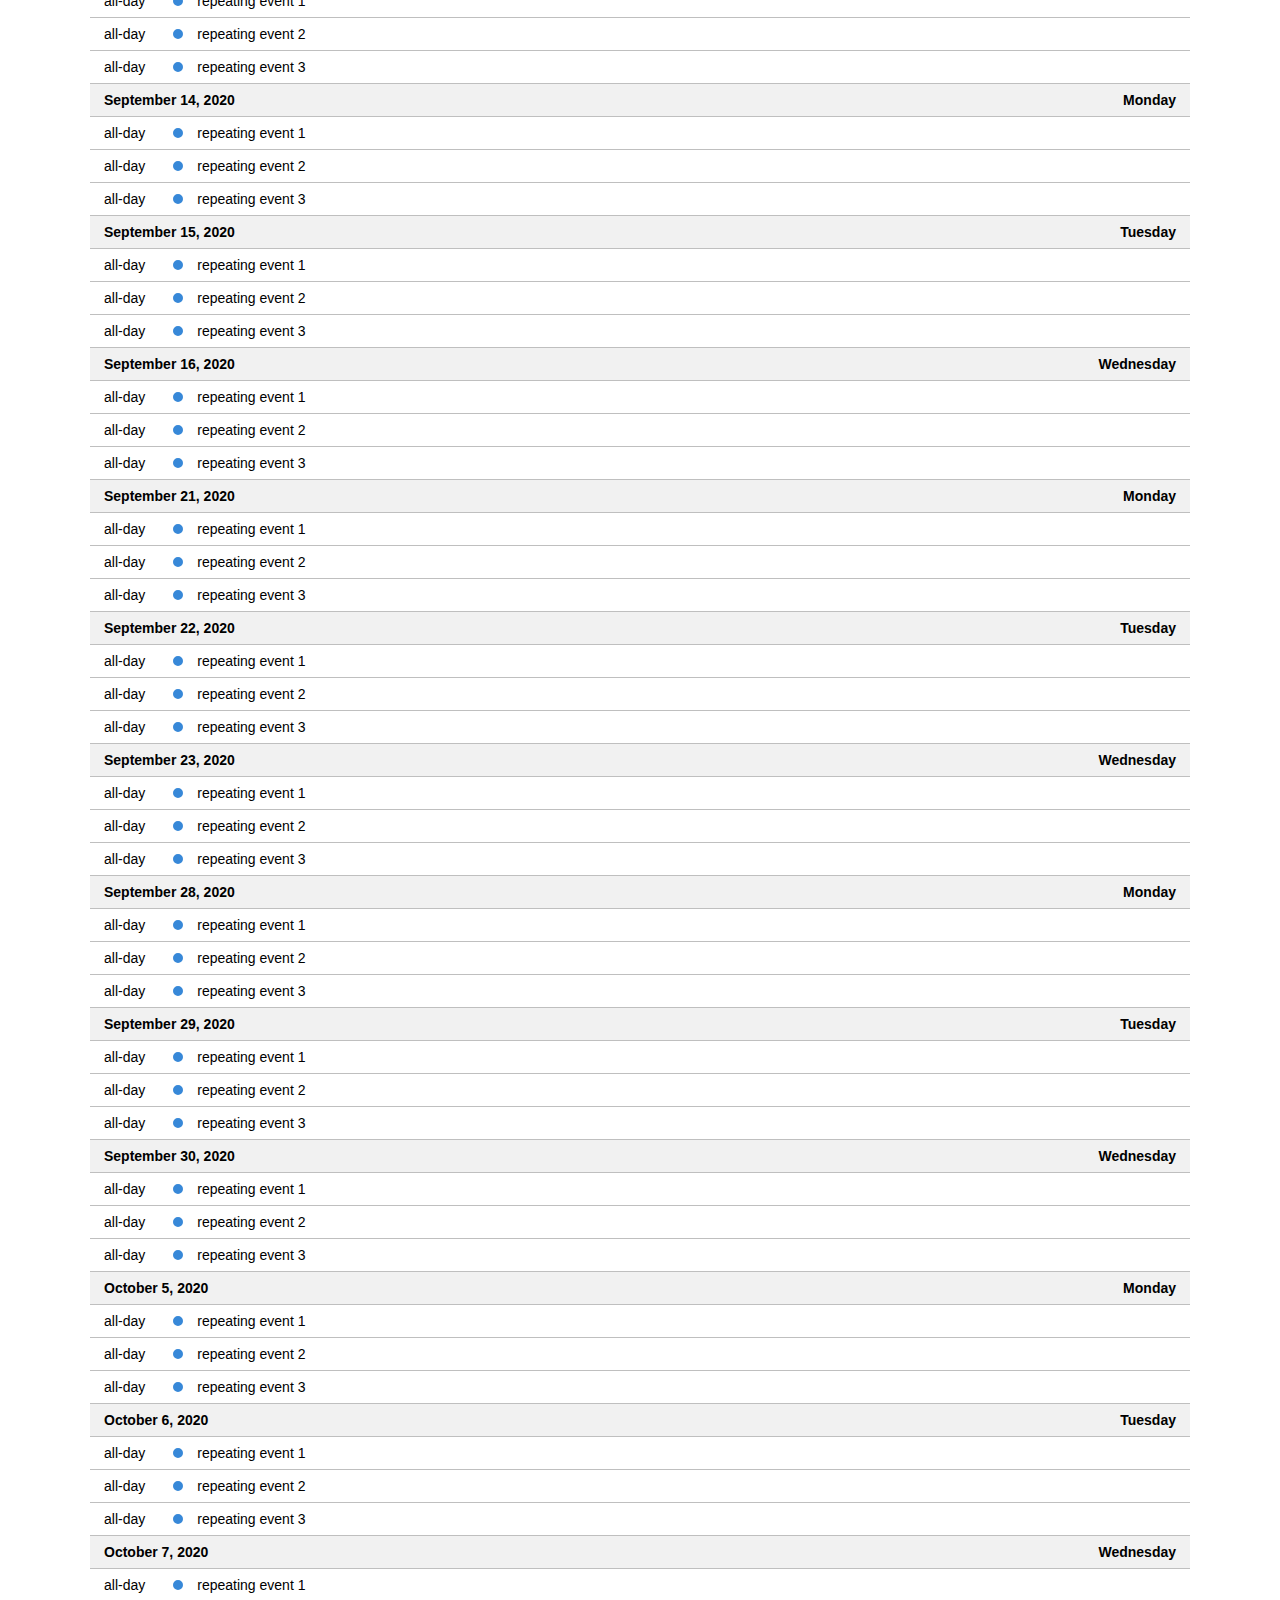
<file: static/fullcalendar/examples/list-sticky-header.html>
<!DOCTYPE html>
<html>
<head>
<meta charset='utf-8' />
<link href='../lib/main.css' rel='stylesheet' />
<script src='../lib/main.js'></script>
<script src='../lib/main.js'></script>
<script>

  document.addEventListener('DOMContentLoaded', function() {
    var calendarEl = document.getElementById('calendar');

    var calendar = new FullCalendar.Calendar(calendarEl, {
      height: 'auto',
      // stickyHeaderDates: false, // for disabling

      headerToolbar: {
        left: 'prev,next today',
        center: 'title',
        right: 'listMonth,listYear'
      },

      // customize the button names,
      // otherwise they'd all just say "list"
      views: {
        listMonth: { buttonText: 'list month' },
        listYear: { buttonText: 'list year' }
      },

      initialView: 'listYear',
      initialDate: '2020-09-12',
      navLinks: true, // can click day/week names to navigate views
      editable: true,
      events: [
        {
          title: 'repeating event 1',
          daysOfWeek: [ 1, 2, 3 ],
          duration: '00:30'
        },
        {
          title: 'repeating event 2',
          daysOfWeek: [ 1, 2, 3 ],
          duration: '00:30'
        },
        {
          title: 'repeating event 3',
          daysOfWeek: [ 1, 2, 3 ],
          duration: '00:30'
        }
      ]
    });

    calendar.render();
  });

</script>
<style>

  body {
    margin: 40px 10px;
    padding: 0;
    font-family: Arial, Helvetica Neue, Helvetica, sans-serif;
    font-size: 14px;
  }

  #calendar {
    max-width: 1100px;
    margin: 0 auto;
  }

</style>
</head>
<body>

  <div id='calendar'></div>

</body>
</html>
</file>
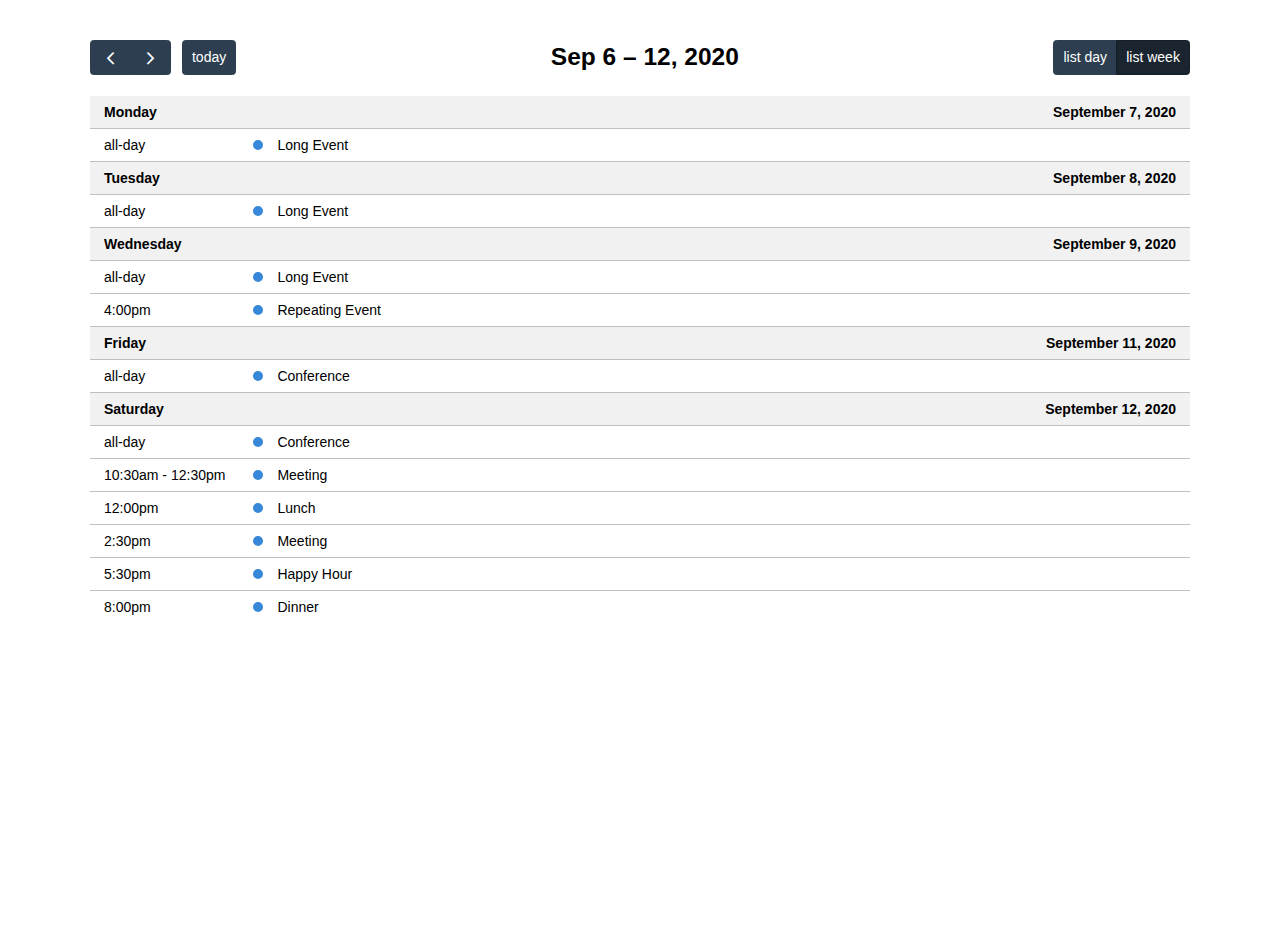
<file: static/fullcalendar/examples/list-views.html>
<!DOCTYPE html>
<html>
<head>
<meta charset='utf-8' />
<link href='../lib/main.css' rel='stylesheet' />
<script src='../lib/main.js'></script>
<script>

  document.addEventListener('DOMContentLoaded', function() {
    var calendarEl = document.getElementById('calendar');

    var calendar = new FullCalendar.Calendar(calendarEl, {

      headerToolbar: {
        left: 'prev,next today',
        center: 'title',
        right: 'listDay,listWeek'
      },

      // customize the button names,
      // otherwise they'd all just say "list"
      views: {
        listDay: { buttonText: 'list day' },
        listWeek: { buttonText: 'list week' }
      },

      initialView: 'listWeek',
      initialDate: '2020-09-12',
      navLinks: true, // can click day/week names to navigate views
      editable: true,
      dayMaxEvents: true, // allow "more" link when too many events
      events: [
        {
          title: 'All Day Event',
          start: '2020-09-01'
        },
        {
          title: 'Long Event',
          start: '2020-09-07',
          end: '2020-09-10'
        },
        {
          groupId: 999,
          title: 'Repeating Event',
          start: '2020-09-09T16:00:00'
        },
        {
          groupId: 999,
          title: 'Repeating Event',
          start: '2020-09-16T16:00:00'
        },
        {
          title: 'Conference',
          start: '2020-09-11',
          end: '2020-09-13'
        },
        {
          title: 'Meeting',
          start: '2020-09-12T10:30:00',
          end: '2020-09-12T12:30:00'
        },
        {
          title: 'Lunch',
          start: '2020-09-12T12:00:00'
        },
        {
          title: 'Meeting',
          start: '2020-09-12T14:30:00'
        },
        {
          title: 'Happy Hour',
          start: '2020-09-12T17:30:00'
        },
        {
          title: 'Dinner',
          start: '2020-09-12T20:00:00'
        },
        {
          title: 'Birthday Party',
          start: '2020-09-13T07:00:00'
        },
        {
          title: 'Click for Google',
          url: 'http://google.com/',
          start: '2020-09-28'
        }
      ]
    });

    calendar.render();
  });

</script>
<style>

  body {
    margin: 40px 10px;
    padding: 0;
    font-family: Arial, Helvetica Neue, Helvetica, sans-serif;
    font-size: 14px;
  }

  #calendar {
    max-width: 1100px;
    margin: 0 auto;
  }

</style>
</head>
<body>

  <div id='calendar'></div>

</body>
</html>
</file>
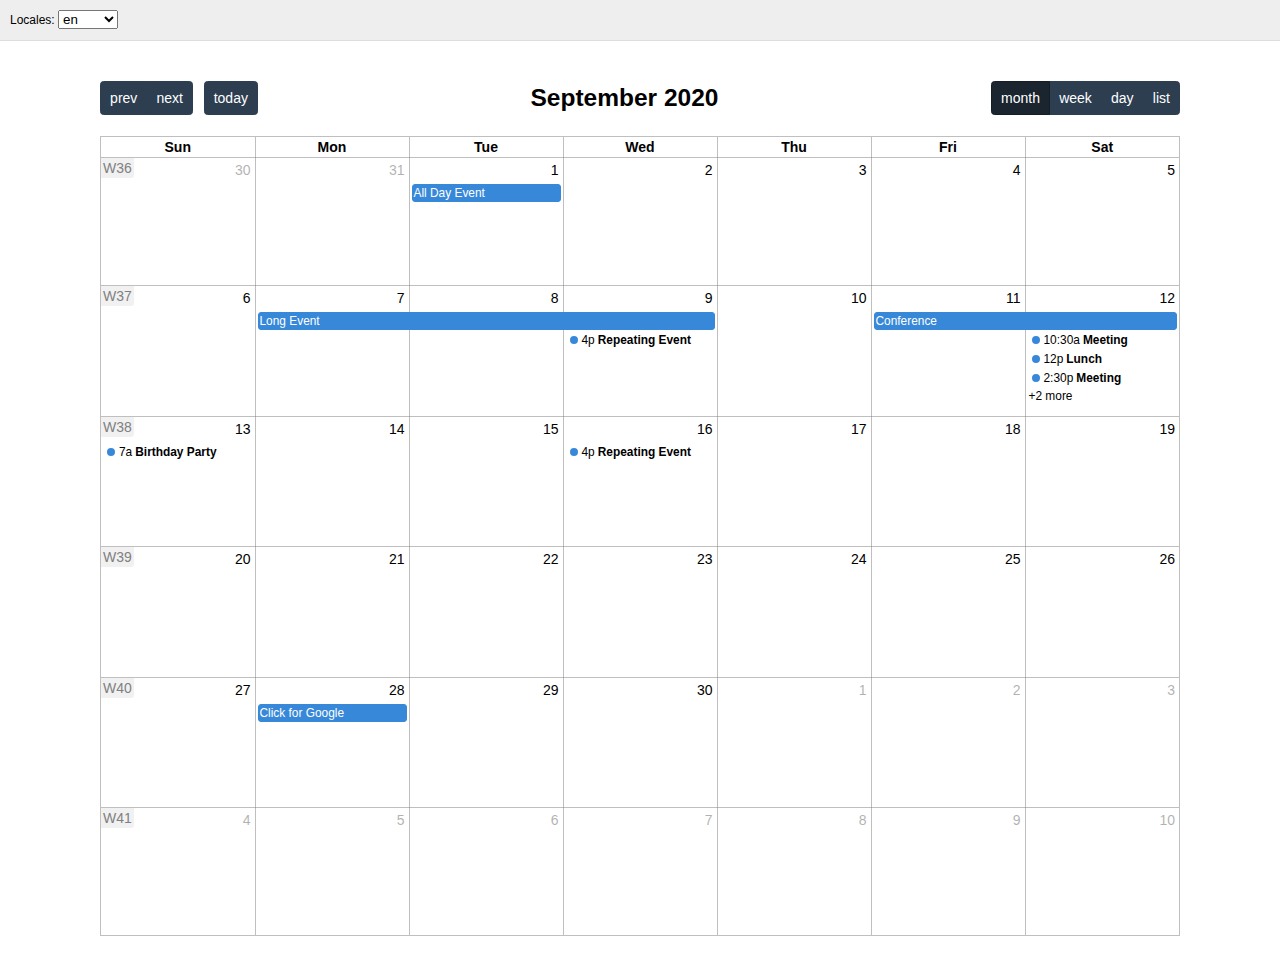
<file: static/fullcalendar/examples/locales.html>
<!DOCTYPE html>
<html>
<head>
<meta charset='utf-8' />
<link href='../lib/main.css' rel='stylesheet' />
<script src='../lib/main.js'></script>
<script src='../lib/locales-all.js'></script>
<script>

  document.addEventListener('DOMContentLoaded', function() {
    var initialLocaleCode = 'en';
    var localeSelectorEl = document.getElementById('locale-selector');
    var calendarEl = document.getElementById('calendar');

    var calendar = new FullCalendar.Calendar(calendarEl, {
      headerToolbar: {
        left: 'prev,next today',
        center: 'title',
        right: 'dayGridMonth,timeGridWeek,timeGridDay,listMonth'
      },
      initialDate: '2020-09-12',
      locale: initialLocaleCode,
      buttonIcons: false, // show the prev/next text
      weekNumbers: true,
      navLinks: true, // can click day/week names to navigate views
      editable: true,
      dayMaxEvents: true, // allow "more" link when too many events
      events: [
        {
          title: 'All Day Event',
          start: '2020-09-01'
        },
        {
          title: 'Long Event',
          start: '2020-09-07',
          end: '2020-09-10'
        },
        {
          groupId: 999,
          title: 'Repeating Event',
          start: '2020-09-09T16:00:00'
        },
        {
          groupId: 999,
          title: 'Repeating Event',
          start: '2020-09-16T16:00:00'
        },
        {
          title: 'Conference',
          start: '2020-09-11',
          end: '2020-09-13'
        },
        {
          title: 'Meeting',
          start: '2020-09-12T10:30:00',
          end: '2020-09-12T12:30:00'
        },
        {
          title: 'Lunch',
          start: '2020-09-12T12:00:00'
        },
        {
          title: 'Meeting',
          start: '2020-09-12T14:30:00'
        },
        {
          title: 'Happy Hour',
          start: '2020-09-12T17:30:00'
        },
        {
          title: 'Dinner',
          start: '2020-09-12T20:00:00'
        },
        {
          title: 'Birthday Party',
          start: '2020-09-13T07:00:00'
        },
        {
          title: 'Click for Google',
          url: 'http://google.com/',
          start: '2020-09-28'
        }
      ]
    });

    calendar.render();

    // build the locale selector's options
    calendar.getAvailableLocaleCodes().forEach(function(localeCode) {
      var optionEl = document.createElement('option');
      optionEl.value = localeCode;
      optionEl.selected = localeCode == initialLocaleCode;
      optionEl.innerText = localeCode;
      localeSelectorEl.appendChild(optionEl);
    });

    // when the selected option changes, dynamically change the calendar option
    localeSelectorEl.addEventListener('change', function() {
      if (this.value) {
        calendar.setOption('locale', this.value);
      }
    });

  });

</script>
<style>

  body {
    margin: 0;
    padding: 0;
    font-family: Arial, Helvetica Neue, Helvetica, sans-serif;
    font-size: 14px;
  }

  #top {
    background: #eee;
    border-bottom: 1px solid #ddd;
    padding: 0 10px;
    line-height: 40px;
    font-size: 12px;
  }

  #calendar {
    max-width: 1100px;
    margin: 40px auto;
    padding: 0 10px;
  }

</style>
</head>
<body>

  <div id='top'>

    Locales:
    <select id='locale-selector'></select>

  </div>

  <div id='calendar'></div>

</body>
</html>
</file>
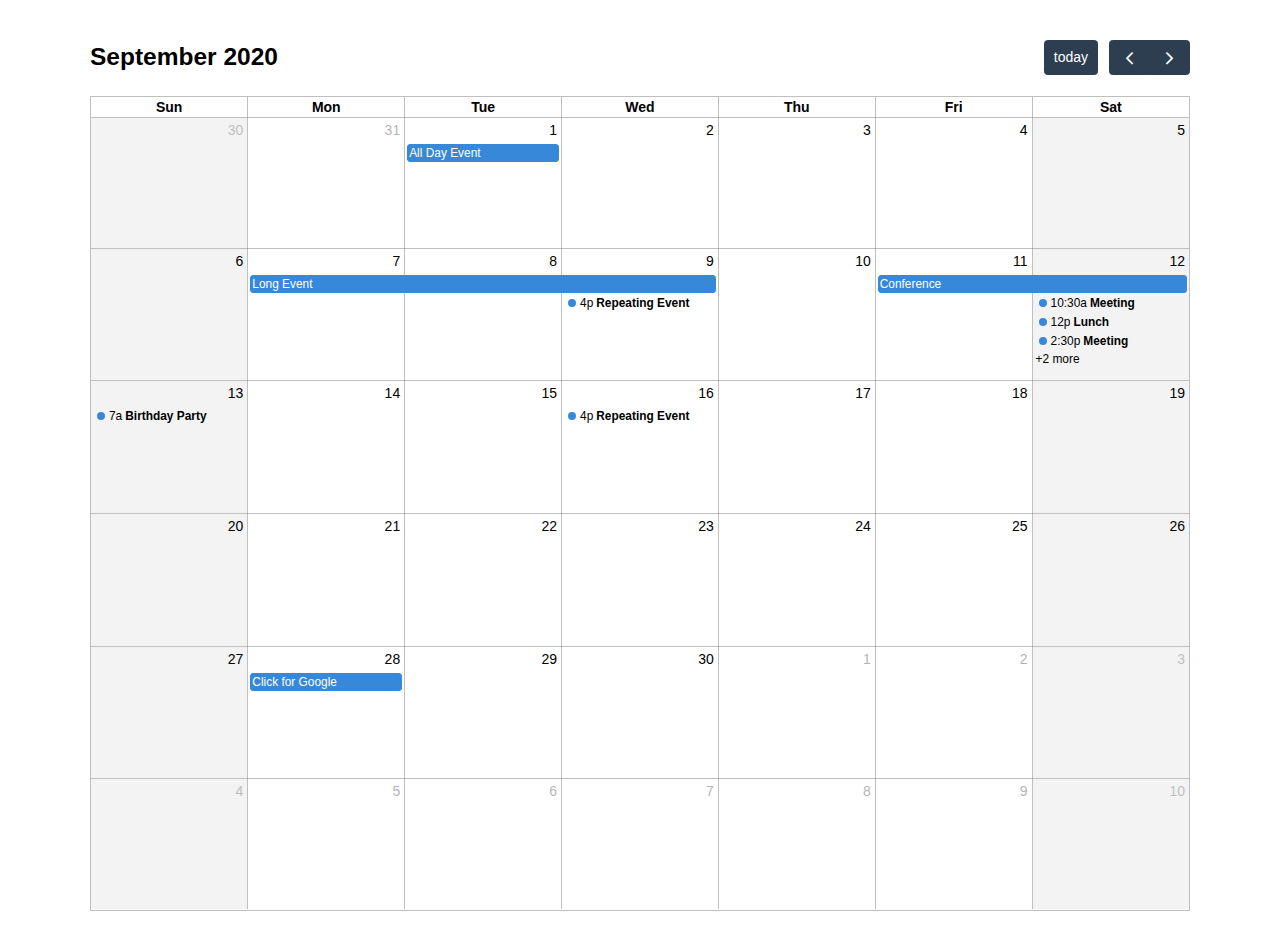
<file: static/fullcalendar/examples/month-view.html>
<!DOCTYPE html>
<html>
<head>
<meta charset='utf-8' />
<link href='../lib/main.css' rel='stylesheet' />
<script src='../lib/main.js'></script>
<script>

  document.addEventListener('DOMContentLoaded', function() {
    var calendarEl = document.getElementById('calendar');

    var calendar = new FullCalendar.Calendar(calendarEl, {
      initialDate: '2020-09-12',
      editable: true,
      selectable: true,
      businessHours: true,
      dayMaxEvents: true, // allow "more" link when too many events
      events: [
        {
          title: 'All Day Event',
          start: '2020-09-01'
        },
        {
          title: 'Long Event',
          start: '2020-09-07',
          end: '2020-09-10'
        },
        {
          groupId: 999,
          title: 'Repeating Event',
          start: '2020-09-09T16:00:00'
        },
        {
          groupId: 999,
          title: 'Repeating Event',
          start: '2020-09-16T16:00:00'
        },
        {
          title: 'Conference',
          start: '2020-09-11',
          end: '2020-09-13'
        },
        {
          title: 'Meeting',
          start: '2020-09-12T10:30:00',
          end: '2020-09-12T12:30:00'
        },
        {
          title: 'Lunch',
          start: '2020-09-12T12:00:00'
        },
        {
          title: 'Meeting',
          start: '2020-09-12T14:30:00'
        },
        {
          title: 'Happy Hour',
          start: '2020-09-12T17:30:00'
        },
        {
          title: 'Dinner',
          start: '2020-09-12T20:00:00'
        },
        {
          title: 'Birthday Party',
          start: '2020-09-13T07:00:00'
        },
        {
          title: 'Click for Google',
          url: 'http://google.com/',
          start: '2020-09-28'
        }
      ]
    });

    calendar.render();
  });

</script>
<style>

  body {
    margin: 40px 10px;
    padding: 0;
    font-family: Arial, Helvetica Neue, Helvetica, sans-serif;
    font-size: 14px;
  }

  #calendar {
    max-width: 1100px;
    margin: 0 auto;
  }

</style>
</head>
<body>

  <div id='calendar'></div>

</body>
</html>
</file>
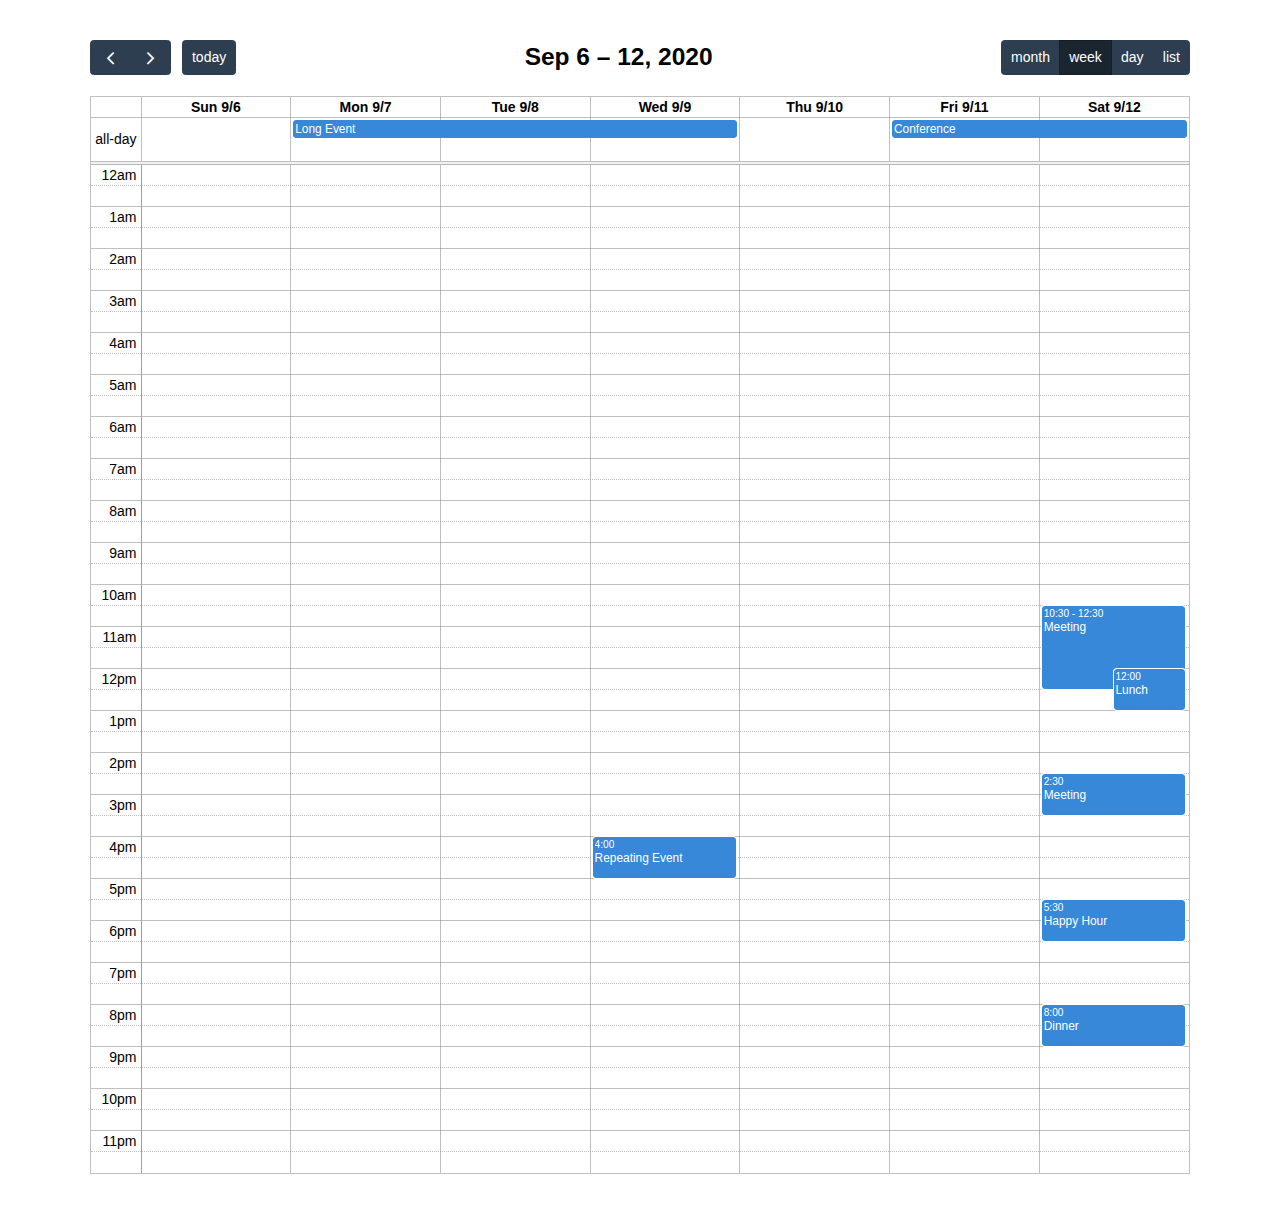
<file: static/fullcalendar/examples/natural-height.html>
<!DOCTYPE html>
<html>
<head>
<meta charset='utf-8' />
<link href='../lib/main.css' rel='stylesheet' />
<script src='../lib/main.js'></script>
<script>

  document.addEventListener('DOMContentLoaded', function() {
    var calendarEl = document.getElementById('calendar');

    var calendar = new FullCalendar.Calendar(calendarEl, {
      initialDate: '2020-09-12',
      initialView: 'timeGridWeek',
      headerToolbar: {
        left: 'prev,next today',
        center: 'title',
        right: 'dayGridMonth,timeGridWeek,timeGridDay,listWeek'
      },
      height: 'auto',
      navLinks: true, // can click day/week names to navigate views
      editable: true,
      selectable: true,
      selectMirror: true,
      nowIndicator: true,
      events: [
        {
          title: 'All Day Event',
          start: '2020-09-01',
        },
        {
          title: 'Long Event',
          start: '2020-09-07',
          end: '2020-09-10'
        },
        {
          groupId: 999,
          title: 'Repeating Event',
          start: '2020-09-09T16:00:00'
        },
        {
          groupId: 999,
          title: 'Repeating Event',
          start: '2020-09-16T16:00:00'
        },
        {
          title: 'Conference',
          start: '2020-09-11',
          end: '2020-09-13'
        },
        {
          title: 'Meeting',
          start: '2020-09-12T10:30:00',
          end: '2020-09-12T12:30:00'
        },
        {
          title: 'Lunch',
          start: '2020-09-12T12:00:00'
        },
        {
          title: 'Meeting',
          start: '2020-09-12T14:30:00'
        },
        {
          title: 'Happy Hour',
          start: '2020-09-12T17:30:00'
        },
        {
          title: 'Dinner',
          start: '2020-09-12T20:00:00'
        },
        {
          title: 'Birthday Party',
          start: '2020-09-13T07:00:00'
        },
        {
          title: 'Click for Google',
          url: 'http://google.com/',
          start: '2020-09-28'
        }
      ]
    });

    calendar.render();
  });

</script>
<style>

  body {
    margin: 40px 10px;
    padding: 0;
    font-family: Arial, Helvetica Neue, Helvetica, sans-serif;
    font-size: 14px;
  }

  #calendar {
    max-width: 1100px;
    margin: 0 auto;
  }

</style>
</head>
<body>

  <div id='calendar'></div>

</body>
</html>
</file>
<file: static/fullcalendar/lib/main.css>
/* classes attached to <body> */
/* TODO: make fc-event selector work when calender in shadow DOM */
.fc-not-allowed,
.fc-not-allowed .fc-event { /* override events' custom cursors */
  cursor: not-allowed;
}

/* TODO: not attached to body. attached to specific els. move */
.fc-unselectable {
  -webkit-user-select: none;
     -moz-user-select: none;
      -ms-user-select: none;
          user-select: none;
  -webkit-touch-callout: none;
  -webkit-tap-highlight-color: rgba(0, 0, 0, 0);
}
.fc {
  /* layout of immediate children */
  display: flex;
  flex-direction: column;

  font-size: 1em
}
.fc,
  .fc *,
  .fc *:before,
  .fc *:after {
    box-sizing: border-box;
  }
.fc table {
    border-collapse: collapse;
    border-spacing: 0;
    font-size: 1em; /* normalize cross-browser */
  }
.fc th {
    text-align: center;
  }
.fc th,
  .fc td {
    vertical-align: top;
    padding: 0;
  }
.fc a[data-navlink] {
    cursor: pointer;
  }
.fc a[data-navlink]:hover {
    text-decoration: underline;
  }
.fc-direction-ltr {
  direction: ltr;
  text-align: left;
}
.fc-direction-rtl {
  direction: rtl;
  text-align: right;
}
.fc-theme-standard td,
  .fc-theme-standard th {
    border: 1px solid rgb(128, 128, 128, 0.5);
    border: 1px solid var(--fc-border-color, rgb(128, 128, 128, 0.5));
  }
/* for FF, which doesn't expand a 100% div within a table cell. use absolute positioning */
/* inner-wrappers are responsible for being absolute */
/* TODO: best place for this? */
.fc-liquid-hack td,
  .fc-liquid-hack th {
    position: relative;
  }

@font-face {
  font-family: 'fcicons';
  src: url("[data-uri]") format('truetype');
  font-weight: normal;
  font-style: normal;
}

.fc-icon {
  /* added for fc */
  display: inline-block;
  width: 1em;
  height: 1em;
  text-align: center;
  -webkit-user-select: none;
     -moz-user-select: none;
      -ms-user-select: none;
          user-select: none;

  /* use !important to prevent issues with browser extensions that change fonts */
  font-family: 'fcicons' !important;
  speak: none;
  font-style: normal;
  font-weight: normal;
  font-variant: normal;
  text-transform: none;
  line-height: 1;

  /* Better Font Rendering =========== */
  -webkit-font-smoothing: antialiased;
  -moz-osx-font-smoothing: grayscale;
}

.fc-icon-chevron-left:before {
  content: "\e900";
}

.fc-icon-chevron-right:before {
  content: "\e901";
}

.fc-icon-chevrons-left:before {
  content: "\e902";
}

.fc-icon-chevrons-right:before {
  content: "\e903";
}

.fc-icon-minus-square:before {
  content: "\e904";
}

.fc-icon-plus-square:before {
  content: "\e905";
}

.fc-icon-x:before {
  content: "\e906";
}
/*
Lots taken from Flatly (MIT): https://bootswatch.com/4/flatly/bootstrap.css

These styles only apply when the standard-theme is activated.
When it's NOT activated, the fc-button classes won't even be in the DOM.
*/
.fc {

  /* reset */

}
.fc .fc-button {
    border-radius: 0;
    overflow: visible;
    text-transform: none;
    margin: 0;
    font-family: inherit;
    font-size: inherit;
    line-height: inherit;
  }
.fc .fc-button:focus {
    outline: 1px dotted;
    outline: 5px auto -webkit-focus-ring-color;
  }
.fc .fc-button {
    -webkit-appearance: button;
  }
.fc .fc-button:not(:disabled) {
    cursor: pointer;
  }
.fc .fc-button::-moz-focus-inner {
    padding: 0;
    border-style: none;
  }
.fc {

  /* theme */

}
.fc .fc-button {
    display: inline-block;
    font-weight: 400;
    text-align: center;
    vertical-align: middle;
    -webkit-user-select: none;
       -moz-user-select: none;
        -ms-user-select: none;
            user-select: none;
    background-color: transparent;
    border: 1px solid transparent;
    padding: 0.4em 0.65em;
    font-size: 1em;
    line-height: 1.5;
    border-radius: 0.25em;
  }
.fc .fc-button:hover {
    text-decoration: none;
  }
.fc .fc-button:focus {
    outline: 0;
    box-shadow: 0 0 0 0.2rem rgba(44, 62, 80, 0.25);
  }
.fc .fc-button:disabled {
    opacity: 0.65;
  }
.fc {

  /* "primary" coloring */

}
.fc .fc-button-primary {
    color: #fff;
    color: var(--fc-button-text-color, #fff);
    background-color: #2C3E50;
    background-color: var(--fc-button-bg-color, #2C3E50);
    border-color: #2C3E50;
    border-color: var(--fc-button-border-color, #2C3E50);
  }
.fc .fc-button-primary:hover {
    color: #fff;
    color: var(--fc-button-text-color, #fff);
    background-color: #1e2b37;
    background-color: var(--fc-button-hover-bg-color, #1e2b37);
    border-color: #1a252f;
    border-color: var(--fc-button-hover-border-color, #1a252f);
  }
.fc .fc-button-primary:disabled { /* not DRY */
    color: #fff;
    color: var(--fc-button-text-color, #fff);
    background-color: #2C3E50;
    background-color: var(--fc-button-bg-color, #2C3E50);
    border-color: #2C3E50;
    border-color: var(--fc-button-border-color, #2C3E50); /* overrides :hover */
  }
.fc .fc-button-primary:focus {
    box-shadow: 0 0 0 0.2rem rgba(76, 91, 106, 0.5);
  }
.fc .fc-button-primary:not(:disabled):active,
  .fc .fc-button-primary:not(:disabled).fc-button-active {
    color: #fff;
    color: var(--fc-button-text-color, #fff);
    background-color: #1a252f;
    background-color: var(--fc-button-active-bg-color, #1a252f);
    border-color: #151e27;
    border-color: var(--fc-button-active-border-color, #151e27);
  }
.fc .fc-button-primary:not(:disabled):active:focus,
  .fc .fc-button-primary:not(:disabled).fc-button-active:focus {
    box-shadow: 0 0 0 0.2rem rgba(76, 91, 106, 0.5);
  }
.fc {

  /* icons within buttons */

}
.fc .fc-button .fc-icon {
    vertical-align: middle;
    font-size: 1.5em; /* bump up the size (but don't make it bigger than line-height of button, which is 1.5em also) */
  }
.fc .fc-button-group {
    position: relative;
    display: inline-flex;
    vertical-align: middle;
  }
.fc .fc-button-group > .fc-button {
    position: relative;
    flex: 1 1 auto;
  }
.fc .fc-button-group > .fc-button:hover {
    z-index: 1;
  }
.fc .fc-button-group > .fc-button:focus,
  .fc .fc-button-group > .fc-button:active,
  .fc .fc-button-group > .fc-button.fc-button-active {
    z-index: 1;
  }
.fc-direction-ltr .fc-button-group > .fc-button:not(:first-child) {
    margin-left: -1px;
    border-top-left-radius: 0;
    border-bottom-left-radius: 0;
  }
.fc-direction-ltr .fc-button-group > .fc-button:not(:last-child) {
    border-top-right-radius: 0;
    border-bottom-right-radius: 0;
  }
.fc-direction-rtl .fc-button-group > .fc-button:not(:first-child) {
    margin-right: -1px;
    border-top-right-radius: 0;
    border-bottom-right-radius: 0;
  }
.fc-direction-rtl .fc-button-group > .fc-button:not(:last-child) {
    border-top-left-radius: 0;
    border-bottom-left-radius: 0;
  }
.fc .fc-toolbar {
    display: flex;
    justify-content: space-between;
    align-items: center;
  }
.fc .fc-toolbar.fc-header-toolbar {
    margin-bottom: 1.5em;
  }
.fc .fc-toolbar.fc-footer-toolbar {
    margin-top: 1.5em;
  }
.fc .fc-toolbar-title {
    font-size: 1.75em;
    margin: 0;
  }
.fc-direction-ltr .fc-toolbar > * > :not(:first-child) {
    margin-left: .75em; /* space between */
  }
.fc-direction-rtl .fc-toolbar > * > :not(:first-child) {
    margin-right: .75em; /* space between */
  }
.fc-direction-rtl .fc-toolbar-ltr { /* when the toolbar-chunk positioning system is explicitly left-to-right */
    flex-direction: row-reverse;
  }
.fc .fc-scroller {
    -webkit-overflow-scrolling: touch;
    position: relative; /* for abs-positioned elements within */
  }
.fc .fc-scroller-liquid {
    height: 100%;
  }
.fc .fc-scroller-liquid-absolute {
    position: absolute;
    top: 0;
    right: 0;
    left: 0;
    bottom: 0;
  }
.fc .fc-scroller-harness {
    position: relative;
    overflow: hidden;
    direction: ltr;
      /* hack for chrome computing the scroller's right/left wrong for rtl. undone below... */
      /* TODO: demonstrate in codepen */
  }
.fc .fc-scroller-harness-liquid {
    height: 100%;
  }
.fc-direction-rtl .fc-scroller-harness > .fc-scroller { /* undo above hack */
    direction: rtl;
  }
.fc-theme-standard .fc-scrollgrid {
    border: 1px solid rgb(128, 128, 128, 0.5);
    border: 1px solid var(--fc-border-color, rgb(128, 128, 128, 0.5)); /* bootstrap does this. match */
  }
.fc .fc-scrollgrid,
    .fc .fc-scrollgrid table { /* all tables (self included) */
      width: 100%;
      table-layout: fixed;
    }
.fc .fc-scrollgrid table { /* inner tables */
      border-top-style: hidden;
      border-left-style: hidden;
      border-right-style: hidden;
    }
.fc .fc-scrollgrid {

    border-collapse: separate;
    border-right-width: 0;
    border-bottom-width: 0;

  }
.fc .fc-scrollgrid-liquid {
    height: 100%;
  }
.fc .fc-scrollgrid-section { /* a <tr> */
    height: 1px /* better than 0, for firefox */

  }
.fc .fc-scrollgrid-section > td {
      height: 1px; /* needs a height so inner div within grow. better than 0, for firefox */
    }
.fc .fc-scrollgrid-section table {
      height: 1px;
        /* for most browsers, if a height isn't set on the table, can't do liquid-height within cells */
        /* serves as a min-height. harmless */
    }
.fc .fc-scrollgrid-section-liquid > td {
      height: 100%; /* better than `auto`, for firefox */
    }
.fc .fc-scrollgrid-section > * {
    border-top-width: 0;
    border-left-width: 0;
  }
.fc .fc-scrollgrid-section-header > *,
  .fc .fc-scrollgrid-section-footer > * {
    border-bottom-width: 0;
  }
.fc .fc-scrollgrid-section-body table,
  .fc .fc-scrollgrid-section-footer table {
    border-bottom-style: hidden; /* head keeps its bottom border tho */
  }
.fc {

  /* stickiness */

}
.fc .fc-scrollgrid-section-sticky > * {
    background: #fff;
    background: var(--fc-page-bg-color, #fff);
    position: sticky;
    z-index: 3; /* TODO: var */
    /* TODO: box-shadow when sticking */
  }
.fc .fc-scrollgrid-section-header.fc-scrollgrid-section-sticky > * {
    top: 0; /* because border-sharing causes a gap at the top */
      /* TODO: give safari -1. has bug */
  }
.fc .fc-scrollgrid-section-footer.fc-scrollgrid-section-sticky > * {
    bottom: 0; /* known bug: bottom-stickiness doesn't work in safari */
  }
.fc .fc-scrollgrid-sticky-shim { /* for horizontal scrollbar */
    height: 1px; /* needs height to create scrollbars */
    margin-bottom: -1px;
  }
.fc-sticky { /* no .fc wrap because used as child of body */
  position: sticky;
}
.fc .fc-view-harness {
    flex-grow: 1; /* because this harness is WITHIN the .fc's flexbox */
    position: relative;
  }
.fc {

  /* when the harness controls the height, make the view liquid */

}
.fc .fc-view-harness-active > .fc-view {
    position: absolute;
    top: 0;
    right: 0;
    bottom: 0;
    left: 0;
  }
.fc .fc-col-header-cell-cushion {
    display: inline-block; /* x-browser for when sticky (when multi-tier header) */
    padding: 2px 4px;
  }
.fc .fc-bg-event,
  .fc .fc-non-business,
  .fc .fc-highlight {
    /* will always have a harness with position:relative/absolute, so absolutely expand */
    position: absolute;
    top: 0;
    left: 0;
    right: 0;
    bottom: 0;
  }
.fc .fc-non-business {
    background: rgba(215, 215, 215, 0.3);
    background: var(--fc-non-business-color, rgba(215, 215, 215, 0.3));
  }
.fc .fc-bg-event {
    background: rgb(143, 223, 130);
    background: var(--fc-bg-event-color, rgb(143, 223, 130));
    opacity: 0.3;
    opacity: var(--fc-bg-event-opacity, 0.3)
  }
.fc .fc-bg-event .fc-event-title {
      margin: .5em;
      font-size: .85em;
      font-size: var(--fc-small-font-size, .85em);
      font-style: italic;
    }
.fc .fc-highlight {
    background: rgba(188, 232, 241, 0.3);
    background: var(--fc-highlight-color, rgba(188, 232, 241, 0.3));
  }
.fc .fc-cell-shaded,
  .fc .fc-day-disabled {
    background: rgba(208, 208, 208, 0.3);
    background: var(--fc-neutral-bg-color, rgba(208, 208, 208, 0.3));
  }
/* link resets */
/* ---------------------------------------------------------------------------------------------------- */
a.fc-event,
a.fc-event:hover {
  text-decoration: none;
}
/* cursor */
.fc-event[href],
.fc-event.fc-event-draggable {
  cursor: pointer;
}
/* event text content */
/* ---------------------------------------------------------------------------------------------------- */
.fc-event .fc-event-main {
    position: relative;
    z-index: 2;
  }
/* dragging */
/* ---------------------------------------------------------------------------------------------------- */
.fc-event-dragging:not(.fc-event-selected) { /* MOUSE */
    opacity: 0.75;
  }
.fc-event-dragging.fc-event-selected { /* TOUCH */
    box-shadow: 0 2px 7px rgba(0, 0, 0, 0.3);
  }
/* resizing */
/* ---------------------------------------------------------------------------------------------------- */
/* (subclasses should hone positioning for touch and non-touch) */
.fc-event .fc-event-resizer {
    display: none;
    position: absolute;
    z-index: 4;
  }
.fc-event:hover, /* MOUSE */
.fc-event-selected { /* TOUCH */

}
.fc-event:hover .fc-event-resizer, .fc-event-selected .fc-event-resizer {
    display: block;
  }
.fc-event-selected .fc-event-resizer {
    border-radius: 4px;
    border-radius: calc(var(--fc-event-resizer-dot-total-width, 8px) / 2);
    border-width: 1px;
    border-width: var(--fc-event-resizer-dot-border-width, 1px);
    width: 8px;
    width: var(--fc-event-resizer-dot-total-width, 8px);
    height: 8px;
    height: var(--fc-event-resizer-dot-total-width, 8px);
    border-style: solid;
    border-color: inherit;
    background: #fff;
    background: var(--fc-page-bg-color, #fff)

    /* expand hit area */

  }
.fc-event-selected .fc-event-resizer:before {
      content: '';
      position: absolute;
      top: -20px;
      left: -20px;
      right: -20px;
      bottom: -20px;
    }
/* selecting (always TOUCH) */
/* OR, focused by tab-index */
/* (TODO: maybe not the best focus-styling for .fc-daygrid-dot-event) */
/* ---------------------------------------------------------------------------------------------------- */
.fc-event-selected,
.fc-event:focus {
  box-shadow: 0 2px 5px rgba(0, 0, 0, 0.2)

  /* expand hit area (subclasses should expand) */

}
.fc-event-selected:before, .fc-event:focus:before {
    content: "";
    position: absolute;
    z-index: 3;
    top: 0;
    left: 0;
    right: 0;
    bottom: 0;
  }
.fc-event-selected,
.fc-event:focus {

  /* dimmer effect */

}
.fc-event-selected:after, .fc-event:focus:after {
    content: "";
    background: rgba(0, 0, 0, 0.25);
    background: var(--fc-event-selected-overlay-color, rgba(0, 0, 0, 0.25));
    position: absolute;
    z-index: 1;

    /* assume there's a border on all sides. overcome it. */
    /* sometimes there's NOT a border, in which case the dimmer will go over */
    /* an adjacent border, which looks fine. */
    top: -1px;
    left: -1px;
    right: -1px;
    bottom: -1px;
  }
/*
A HORIZONTAL event
*/
.fc-h-event { /* allowed to be top-level */
  display: block;
  border: 1px solid #3788d8;
  border: 1px solid var(--fc-event-border-color, #3788d8);
  background-color: #3788d8;
  background-color: var(--fc-event-bg-color, #3788d8)

}
.fc-h-event .fc-event-main {
    color: #fff;
    color: var(--fc-event-text-color, #fff);
  }
.fc-h-event .fc-event-main-frame {
    display: flex; /* for make fc-event-title-container expand */
  }
.fc-h-event .fc-event-time {
    max-width: 100%; /* clip overflow on this element */
    overflow: hidden;
  }
.fc-h-event .fc-event-title-container { /* serves as a container for the sticky cushion */
    flex-grow: 1;
    flex-shrink: 1;
    min-width: 0; /* important for allowing to shrink all the way */
  }
.fc-h-event .fc-event-title {
    display: inline-block; /* need this to be sticky cross-browser */
    vertical-align: top; /* for not messing up line-height */
    left: 0;  /* for sticky */
    right: 0; /* for sticky */
    max-width: 100%; /* clip overflow on this element */
    overflow: hidden;
  }
.fc-h-event.fc-event-selected:before {
    /* expand hit area */
    top: -10px;
    bottom: -10px;
  }
/* adjust border and border-radius (if there is any) for non-start/end */
.fc-direction-ltr .fc-daygrid-block-event:not(.fc-event-start),
.fc-direction-rtl .fc-daygrid-block-event:not(.fc-event-end) {
  border-top-left-radius: 0;
  border-bottom-left-radius: 0;
  border-left-width: 0;
}
.fc-direction-ltr .fc-daygrid-block-event:not(.fc-event-end),
.fc-direction-rtl .fc-daygrid-block-event:not(.fc-event-start) {
  border-top-right-radius: 0;
  border-bottom-right-radius: 0;
  border-right-width: 0;
}
/* resizers */
.fc-h-event:not(.fc-event-selected) .fc-event-resizer {
  top: 0;
  bottom: 0;
  width: 8px;
  width: var(--fc-event-resizer-thickness, 8px);
}
.fc-direction-ltr .fc-h-event:not(.fc-event-selected) .fc-event-resizer-start,
.fc-direction-rtl .fc-h-event:not(.fc-event-selected) .fc-event-resizer-end {
  cursor: w-resize;
  left: -4px;
  left: calc(-0.5 * var(--fc-event-resizer-thickness, 8px));
}
.fc-direction-ltr .fc-h-event:not(.fc-event-selected) .fc-event-resizer-end,
.fc-direction-rtl .fc-h-event:not(.fc-event-selected) .fc-event-resizer-start {
  cursor: e-resize;
  right: -4px;
  right: calc(-0.5 * var(--fc-event-resizer-thickness, 8px));
}
/* resizers for TOUCH */
.fc-h-event.fc-event-selected .fc-event-resizer {
  top: 50%;
  margin-top: -4px;
  margin-top: calc(-0.5 * var(--fc-event-resizer-dot-total-width, 8px));
}
.fc-direction-ltr .fc-h-event.fc-event-selected .fc-event-resizer-start,
.fc-direction-rtl .fc-h-event.fc-event-selected .fc-event-resizer-end {
  left: -4px;
  left: calc(-0.5 * var(--fc-event-resizer-dot-total-width, 8px));
}
.fc-direction-ltr .fc-h-event.fc-event-selected .fc-event-resizer-end,
.fc-direction-rtl .fc-h-event.fc-event-selected .fc-event-resizer-start {
  right: -4px;
  right: calc(-0.5 * var(--fc-event-resizer-dot-total-width, 8px));
}
.fc .fc-popover {
    position: absolute;
    z-index: 9999;
    box-shadow: 0 2px 6px rgba(0,0,0,.15);
  }
.fc .fc-popover-header {
    display: flex;
    flex-direction: row;
    justify-content: space-between;
    align-items: center;
    padding: 3px 4px;
  }
.fc .fc-popover-title {
    margin: 0 2px;
  }
.fc .fc-popover-close {
    cursor: pointer;
    opacity: 0.65;
    font-size: 1.1em;
  }
.fc-theme-standard .fc-popover {
    border: 0px solid #ddd;
    border: 0px solid var(--fc-border-color, #ddd);
    background: #fff;
    background: var(--fc-page-bg-color, #fff);
  }
.fc-theme-standard .fc-popover-header {
    background: rgba(208, 208, 208, 0.3);
    background: var(--fc-neutral-bg-color, rgba(208, 208, 208, 0.3));
  }


:root {
  --fc-daygrid-event-dot-width: 8px;
}
/* help things clear margins of inner content */
.fc-daygrid-day-frame,
.fc-daygrid-day-events,
.fc-daygrid-event-harness { /* for event top/bottom margins */
}
.fc-daygrid-day-frame:before, .fc-daygrid-day-events:before, .fc-daygrid-event-harness:before {
  content: "";
  clear: both;
  display: table; }
.fc-daygrid-day-frame:after, .fc-daygrid-day-events:after, .fc-daygrid-event-harness:after {
  content: "";
  clear: both;
  display: table; }
.fc .fc-daygrid-body { /* a <div> that wraps the table */
    position: relative;
    z-index: 1; /* container inner z-index's because <tr>s can't do it */
  }
.fc .fc-daygrid-day.fc-day-today {
      background-color: rgba(255, 220, 40, 0.15);
      background-color: var(--fc-today-bg-color, rgba(255, 220, 40, 0.15));
    }
.fc .fc-daygrid-day-frame {
    position: relative;
    min-height: 100%; /* seems to work better than `height` because sets height after rows/cells naturally do it */
  }
.fc {

  /* cell top */

}
.fc .fc-daygrid-day-top {
    display: flex;
    flex-direction: row-reverse;
  }
.fc .fc-day-other .fc-daygrid-day-top {
    opacity: 0.3;
  }
.fc {

  /* day number (within cell top) */

}
.fc .fc-daygrid-day-number {
    position: relative;
    z-index: 4;
    padding: 4px;
  }
.fc {

  /* event container */

}
.fc .fc-daygrid-day-events {
    margin-top: 1px; /* needs to be margin, not padding, so that available cell height can be computed */
  }
.fc {

  /* positioning for balanced vs natural */

}
.fc .fc-daygrid-body-balanced .fc-daygrid-day-events {
      position: absolute;
      left: 0;
      right: 0;
    }
.fc .fc-daygrid-body-unbalanced .fc-daygrid-day-events {
      position: relative; /* for containing abs positioned event harnesses */
      min-height: 2em; /* in addition to being a min-height during natural height, equalizes the heights a little bit */
    }
.fc .fc-daygrid-body-natural { /* can coexist with -unbalanced */
  }
.fc .fc-daygrid-body-natural .fc-daygrid-day-events {
      margin-bottom: 1em;
    }
.fc {

  /* event harness */

}
.fc .fc-daygrid-event-harness {
    position: relative;
  }
.fc .fc-daygrid-event-harness-abs {
    position: absolute;
    top: 0; /* fallback coords for when cannot yet be computed */
    left: 0; /* */
    right: 0; /* */
  }
.fc .fc-daygrid-bg-harness {
    position: absolute;
    top: 0;
    bottom: 0;
  }
.fc {

  /* bg content */

}
.fc .fc-daygrid-day-bg .fc-non-business { z-index: 1 }
.fc .fc-daygrid-day-bg .fc-bg-event { z-index: 2 }
.fc .fc-daygrid-day-bg .fc-highlight { z-index: 3 }
.fc {

  /* events */

}
.fc .fc-daygrid-event {
    z-index: 6;
    margin-top: 1px;
  }
.fc .fc-daygrid-event.fc-event-mirror {
    z-index: 7;
  }
.fc {

  /* cell bottom (within day-events) */

}
.fc .fc-daygrid-day-bottom {
    font-size: .85em;
    padding: 2px 3px 0
  }
.fc .fc-daygrid-day-bottom:before {
  content: "";
  clear: both;
  display: table; }
.fc .fc-daygrid-more-link {
    position: relative;
    z-index: 4;
    cursor: pointer;
  }
.fc {

  /* week number (within frame) */

}
.fc .fc-daygrid-week-number {
    position: absolute;
    z-index: 5;
    top: 0;
    padding: 2px;
    min-width: 1.5em;
    text-align: center;
    background-color: rgba(208, 208, 208, 0.3);
    background-color: var(--fc-neutral-bg-color, rgba(208, 208, 208, 0.3));
    color: #808080;
    color: var(--fc-neutral-text-color, #808080);
  }
.fc {

  /* popover */

}
.fc .fc-more-popover .fc-popover-body {
    min-width: 220px;
    padding: 10px;
  }
.fc-direction-ltr .fc-daygrid-event.fc-event-start,
.fc-direction-rtl .fc-daygrid-event.fc-event-end {
  margin-left: 2px;
}
.fc-direction-ltr .fc-daygrid-event.fc-event-end,
.fc-direction-rtl .fc-daygrid-event.fc-event-start {
  margin-right: 2px;
}
.fc-direction-ltr .fc-daygrid-week-number {
    left: 0;
    border-radius: 0 0 3px 0;
  }
.fc-direction-rtl .fc-daygrid-week-number {
    right: 0;
    border-radius: 0 0 0 3px;
  }
.fc-liquid-hack .fc-daygrid-day-frame {
    position: static; /* will cause inner absolute stuff to expand to <td> */
  }
.fc-daygrid-event { /* make root-level, because will be dragged-and-dropped outside of a component root */
  position: relative; /* for z-indexes assigned later */
  white-space: nowrap;
  border-radius: 3px; /* dot event needs this to when selected */
  font-size: .85em;
  font-size: var(--fc-small-font-size, .85em);
}
/* --- the rectangle ("block") style of event --- */
.fc-daygrid-block-event .fc-event-time {
    font-weight: bold;
  }
.fc-daygrid-block-event .fc-event-time,
  .fc-daygrid-block-event .fc-event-title {
    padding: 1px;
  }
/* --- the dot style of event --- */
.fc-daygrid-dot-event {
  display: flex;
  align-items: center;
  padding: 2px 0

}
.fc-daygrid-dot-event .fc-event-title {
    flex-grow: 1;
    flex-shrink: 1;
    min-width: 0; /* important for allowing to shrink all the way */
    overflow: hidden;
    font-weight: bold;
  }
.fc-daygrid-dot-event:hover,
  .fc-daygrid-dot-event.fc-event-mirror {
    background: rgba(0, 0, 0, 0.1);
  }
.fc-daygrid-dot-event.fc-event-selected:before {
    /* expand hit area */
    top: -10px;
    bottom: -10px;
  }
.fc-daygrid-event-dot { /* the actual dot */
  margin: 0 4px;
  box-sizing: content-box;
  width: 0;
  height: 0;
  border: 4px solid #3788d8;
  border: calc(var(--fc-daygrid-event-dot-width, 8px) / 2) solid var(--fc-event-border-color, #3788d8);
  border-radius: 4px;
  border-radius: calc(var(--fc-daygrid-event-dot-width, 8px) / 2);
}
/* --- spacing between time and title --- */
.fc-direction-ltr .fc-daygrid-event .fc-event-time {
    margin-right: 3px;
  }
.fc-direction-rtl .fc-daygrid-event .fc-event-time {
    margin-left: 3px;
  }


/*
A VERTICAL event
*/

.fc-v-event { /* allowed to be top-level */
  display: block;
  border: 1px solid #3788d8;
  border: 1px solid var(--fc-event-border-color, #3788d8);
  background-color: #3788d8;
  background-color: var(--fc-event-bg-color, #3788d8)

}

.fc-v-event .fc-event-main {
    color: #fff;
    color: var(--fc-event-text-color, #fff);
    height: 100%;
  }

.fc-v-event .fc-event-main-frame {
    height: 100%;
    display: flex;
    flex-direction: column;
  }

.fc-v-event .fc-event-time {
    flex-grow: 0;
    flex-shrink: 0;
    max-height: 100%;
    overflow: hidden;
  }

.fc-v-event .fc-event-title-container { /* a container for the sticky cushion */
    flex-grow: 1;
    flex-shrink: 1;
    min-height: 0; /* important for allowing to shrink all the way */
  }

.fc-v-event .fc-event-title { /* will have fc-sticky on it */
    top: 0;
    bottom: 0;
    max-height: 100%; /* clip overflow */
    overflow: hidden;
  }

.fc-v-event:not(.fc-event-start) {
    border-top-width: 0;
    border-top-left-radius: 0;
    border-top-right-radius: 0;
  }

.fc-v-event:not(.fc-event-end) {
    border-bottom-width: 0;
    border-bottom-left-radius: 0;
    border-bottom-right-radius: 0;
  }

.fc-v-event.fc-event-selected:before {
    /* expand hit area */
    left: -10px;
    right: -10px;
  }

.fc-v-event {

  /* resizer (mouse AND touch) */

}

.fc-v-event .fc-event-resizer-start {
    cursor: n-resize;
  }

.fc-v-event .fc-event-resizer-end {
    cursor: s-resize;
  }

.fc-v-event {

  /* resizer for MOUSE */

}

.fc-v-event:not(.fc-event-selected) .fc-event-resizer {
      height: 8px;
      height: var(--fc-event-resizer-thickness, 8px);
      left: 0;
      right: 0;
    }

.fc-v-event:not(.fc-event-selected) .fc-event-resizer-start {
      top: -4px;
      top: calc(var(--fc-event-resizer-thickness, 8px) / -2);
    }

.fc-v-event:not(.fc-event-selected) .fc-event-resizer-end {
      bottom: -4px;
      bottom: calc(var(--fc-event-resizer-thickness, 8px) / -2);
    }

.fc-v-event {

  /* resizer for TOUCH (when event is "selected") */

}

.fc-v-event.fc-event-selected .fc-event-resizer {
      left: 50%;
      margin-left: -4px;
      margin-left: calc(var(--fc-event-resizer-dot-total-width, 8px) / -2);
    }

.fc-v-event.fc-event-selected .fc-event-resizer-start {
      top: -4px;
      top: calc(var(--fc-event-resizer-dot-total-width, 8px) / -2);
    }

.fc-v-event.fc-event-selected .fc-event-resizer-end {
      bottom: -4px;
      bottom: calc(var(--fc-event-resizer-dot-total-width, 8px) / -2);
    }
.fc .fc-timegrid .fc-daygrid-body { /* the all-day daygrid within the timegrid view */
    z-index: 2; /* put above the timegrid-body so that more-popover is above everything. TODO: better solution */
  }
.fc .fc-timegrid-divider {
    padding: 0 0 2px; /* browsers get confused when you set height. use padding instead */
  }
.fc .fc-timegrid-body {
    position: relative;
    z-index: 1; /* scope the z-indexes of slots and cols */
    min-height: 100%; /* fill height always, even when slat table doesn't grow */
  }
.fc .fc-timegrid-axis-chunk { /* for advanced ScrollGrid */
    position: relative /* offset parent for now-indicator-container */

  }
.fc .fc-timegrid-axis-chunk > table {
      position: relative;
      z-index: 1; /* above the now-indicator-container */
    }
.fc .fc-timegrid-slots {
    position: relative;
    z-index: 1;
  }
.fc .fc-timegrid-slot { /* a <td> */
    height: 1.5em;
    border-bottom: 0 /* each cell owns its top border */
  }
.fc .fc-timegrid-slot:empty:before {
      content: '\00a0'; /* make sure there's at least an empty space to create height for height syncing */
    }
.fc .fc-timegrid-slot-minor {
    border-top-style: dotted;
  }
.fc .fc-timegrid-slot-label-cushion {
    display: inline-block;
    white-space: nowrap;
  }
.fc .fc-timegrid-slot-label {
    vertical-align: middle; /* vertical align the slots */
  }
.fc {


  /* slots AND axis cells (top-left corner of view including the "all-day" text) */

}
.fc .fc-timegrid-axis-cushion,
  .fc .fc-timegrid-slot-label-cushion {
    padding: 0 4px;
  }
.fc {


  /* axis cells (top-left corner of view including the "all-day" text) */
  /* vertical align is more complicated, uses flexbox */

}
.fc .fc-timegrid-axis-frame-liquid {
    height: 100%; /* will need liquid-hack in FF */
  }
.fc .fc-timegrid-axis-frame {
    overflow: hidden;
    display: flex;
    align-items: center; /* vertical align */
    justify-content: flex-end; /* horizontal align. matches text-align below */
  }
.fc .fc-timegrid-axis-cushion {
    max-width: 60px; /* limits the width of the "all-day" text */
    flex-shrink: 0; /* allows text to expand how it normally would, regardless of constrained width */
  }
.fc-direction-ltr .fc-timegrid-slot-label-frame {
    text-align: right;
  }
.fc-direction-rtl .fc-timegrid-slot-label-frame {
    text-align: left;
  }
.fc-liquid-hack .fc-timegrid-axis-frame-liquid {
  height: auto;
  position: absolute;
  top: 0;
  right: 0;
  bottom: 0;
  left: 0;
  }
.fc .fc-timegrid-col.fc-day-today {
      background-color: rgba(255, 220, 40, 0.15);
      background-color: var(--fc-today-bg-color, rgba(255, 220, 40, 0.15));
    }
.fc .fc-timegrid-col-frame {
    min-height: 100%; /* liquid-hack is below */
    position: relative;
  }
.fc-media-screen.fc-liquid-hack .fc-timegrid-col-frame {
  height: auto;
  position: absolute;
  top: 0;
  right: 0;
  bottom: 0;
  left: 0;
    }
.fc-media-screen .fc-timegrid-cols {
    position: absolute; /* no z-index. children will decide and go above slots */
    top: 0;
    left: 0;
    right: 0;
    bottom: 0
  }
.fc-media-screen .fc-timegrid-cols > table {
      height: 100%;
    }
.fc-media-screen .fc-timegrid-col-bg,
  .fc-media-screen .fc-timegrid-col-events,
  .fc-media-screen .fc-timegrid-now-indicator-container {
    position: absolute;
    top: 0;
    left: 0;
    right: 0;
  }
.fc {

  /* bg */

}
.fc .fc-timegrid-col-bg {
    z-index: 2; /* TODO: kill */
  }
.fc .fc-timegrid-col-bg .fc-non-business { z-index: 1 }
.fc .fc-timegrid-col-bg .fc-bg-event { z-index: 2 }
.fc .fc-timegrid-col-bg .fc-highlight { z-index: 3 }
.fc .fc-timegrid-bg-harness {
    position: absolute; /* top/bottom will be set by JS */
    left: 0;
    right: 0;
  }
.fc {

  /* fg events */
  /* (the mirror segs are put into a separate container with same classname, */
  /* and they must be after the normal seg container to appear at a higher z-index) */

}
.fc .fc-timegrid-col-events {
    z-index: 3;
    /* child event segs have z-indexes that are scoped within this div */
  }
.fc {

  /* now indicator */

}
.fc .fc-timegrid-now-indicator-container {
    bottom: 0;
    overflow: hidden; /* don't let overflow of lines/arrows cause unnecessary scrolling */
    /* z-index is set on the individual elements */
  }
.fc-direction-ltr .fc-timegrid-col-events {
    margin: 0 2.5% 0 2px;
  }
.fc-direction-rtl .fc-timegrid-col-events {
    margin: 0 2px 0 2.5%;
  }
.fc-timegrid-event-harness {
  position: absolute /* top/left/right/bottom will all be set by JS */
}
.fc-timegrid-event-harness > .fc-timegrid-event {
    position: absolute; /* absolute WITHIN the harness */
    top: 0; /* for when not yet positioned */
    bottom: 0; /* " */
    left: 0;
    right: 0;
  }
.fc-timegrid-event-harness-inset .fc-timegrid-event,
.fc-timegrid-event.fc-event-mirror,
.fc-timegrid-more-link {
  box-shadow: 0px 0px 0px 1px #fff;
  box-shadow: 0px 0px 0px 1px var(--fc-page-bg-color, #fff);
}
.fc-timegrid-event,
.fc-timegrid-more-link { /* events need to be root */
  font-size: .85em;
  font-size: var(--fc-small-font-size, .85em);
  border-radius: 3px;
}
.fc-timegrid-event { /* events need to be root */
  margin-bottom: 1px /* give some space from bottom */
}
.fc-timegrid-event .fc-event-main {
    padding: 1px 1px 0;
  }
.fc-timegrid-event .fc-event-time {
    white-space: nowrap;
    font-size: .85em;
    font-size: var(--fc-small-font-size, .85em);
    margin-bottom: 1px;
  }
.fc-timegrid-event-short .fc-event-main-frame {
    flex-direction: row;
    overflow: hidden;
  }
.fc-timegrid-event-short .fc-event-time:after {
    content: '\00a0-\00a0'; /* dash surrounded by non-breaking spaces */
  }
.fc-timegrid-event-short .fc-event-title {
    font-size: .85em;
    font-size: var(--fc-small-font-size, .85em)
  }
.fc-timegrid-more-link { /* does NOT inherit from fc-timegrid-event */
  position: absolute;
  z-index: 9999; /* hack */
  color: inherit;
  color: var(--fc-more-link-text-color, inherit);
  background: #d0d0d0;
  background: var(--fc-more-link-bg-color, #d0d0d0);
  cursor: pointer;
  margin-bottom: 1px; /* match space below fc-timegrid-event */
}
.fc-timegrid-more-link-inner { /* has fc-sticky */
  padding: 3px 2px;
  top: 0;
}
.fc-direction-ltr .fc-timegrid-more-link {
    right: 0;
  }
.fc-direction-rtl .fc-timegrid-more-link {
    left: 0;
  }
.fc {

  /* line */

}
.fc .fc-timegrid-now-indicator-line {
    position: absolute;
    z-index: 4;
    left: 0;
    right: 0;
    border-style: solid;
    border-color: red;
    border-color: var(--fc-now-indicator-color, red);
    border-width: 1px 0 0;
  }
.fc {

  /* arrow */

}
.fc .fc-timegrid-now-indicator-arrow {
    position: absolute;
    z-index: 4;
    margin-top: -5px; /* vertically center on top coordinate */
    border-style: solid;
    border-color: red;
    border-color: var(--fc-now-indicator-color, red);
  }
.fc-direction-ltr .fc-timegrid-now-indicator-arrow {
    left: 0;

    /* triangle pointing right. TODO: mixin */
    border-width: 5px 0 5px 6px;
    border-top-color: transparent;
    border-bottom-color: transparent;
  }
.fc-direction-rtl .fc-timegrid-now-indicator-arrow {
    right: 0;

    /* triangle pointing left. TODO: mixin */
    border-width: 5px 6px 5px 0;
    border-top-color: transparent;
    border-bottom-color: transparent;
  }


:root {
  --fc-list-event-dot-width: 10px;
  --fc-list-event-hover-bg-color: #f5f5f5;
}
.fc-theme-standard .fc-list {
    border: 0px solid #ddd;
    border: 0px solid var(--fc-border-color, #ddd);
  }
.fc {

  /* message when no events */

}
.fc .fc-list-empty {
    background-color: rgba(208, 208, 208, 0.3);
    background-color: var(--fc-neutral-bg-color, rgba(208, 208, 208, 0.3));
    height: 100%;
    display: flex;
    justify-content: center;
    align-items: center; /* vertically aligns fc-list-empty-inner */
  }
.fc .fc-list-empty-cushion {
    margin: 5em 0;
  }
.fc {

  /* table within the scroller */
  /* ---------------------------------------------------------------------------------------------------- */

}
.fc .fc-list-table {
    width: 100%;
    border-style: hidden; /* kill outer border on theme */
  }
.fc .fc-list-table tr > * {
    border-left: 0;
    border-right: 0;
  }
.fc .fc-list-sticky .fc-list-day > * { /* the cells */
      position: sticky;
      top: 0;
      background: #fff;
      background: var(--fc-page-bg-color, #fff); /* for when headers are styled to be transparent and sticky */
    }
.fc {

  /* only exists for aria reasons, hide for non-screen-readers */

}
.fc .fc-list-table thead {
    position: absolute;
    left: -10000px;
  }
.fc {

  /* the table's border-style:hidden gets confused by hidden thead. force-hide top border of first cell */

}
.fc .fc-list-table tbody > tr:first-child th {
    border-top: 0;
  }
.fc .fc-list-table th {
    padding: 0; /* uses an inner-wrapper instead... */
  }
.fc .fc-list-table td,
  .fc .fc-list-day-cushion {
    padding: 8px 14px;
  }
.fc {


  /* date heading rows */
  /* ---------------------------------------------------------------------------------------------------- */

}
.fc .fc-list-day-cushion:after {
  content: "";
  clear: both;
  display: table; /* clear floating */
    }
.fc-theme-standard .fc-list-day-cushion {
    background-color: rgba(208, 208, 208, 0.3);
    background-color: var(--fc-neutral-bg-color, rgba(208, 208, 208, 0.3));
  }
.fc-direction-ltr .fc-list-day-text,
.fc-direction-rtl .fc-list-day-side-text {
  float: left;
}
.fc-direction-ltr .fc-list-day-side-text,
.fc-direction-rtl .fc-list-day-text {
  float: right;
}
/* make the dot closer to the event title */
.fc-direction-ltr .fc-list-table .fc-list-event-graphic { padding-right: 0 }
.fc-direction-rtl .fc-list-table .fc-list-event-graphic { padding-left: 0 }
.fc .fc-list-event.fc-event-forced-url {
    cursor: pointer; /* whole row will seem clickable */
  }
.fc .fc-list-event:hover td {
    background-color: #f5f5f5;
    background-color: var(--fc-list-event-hover-bg-color, #f5f5f5);
  }
.fc {

  /* shrink certain cols */

}
.fc .fc-list-event-graphic,
  .fc .fc-list-event-time {
    white-space: nowrap;
    width: 1px;
  }
.fc .fc-list-event-dot {
    display: inline-block;
    box-sizing: content-box;
    width: 0;
    height: 0;
    border: 5px solid #3788d8;
    border: calc(var(--fc-list-event-dot-width, 10px) / 2) solid var(--fc-event-border-color, #3788d8);
    border-radius: 5px;
    border-radius: calc(var(--fc-list-event-dot-width, 10px) / 2);
  }
.fc {

  /* reset <a> styling */

}
.fc .fc-list-event-title a {
    color: inherit;
    text-decoration: none;
  }
.fc {

  /* underline link when hovering over any part of row */

}
.fc .fc-list-event.fc-event-forced-url:hover a {
    text-decoration: underline;
  }



  .fc-theme-bootstrap a:not([href]) {
    color: inherit; /* natural color for navlinks */
  }



  .fc-theme-bootstrap5 a:not([href]) {
    color: inherit;
    text-decoration: inherit;
  }

.fc-theme-bootstrap5 .fc-list,
  .fc-theme-bootstrap5 .fc-scrollgrid,
  .fc-theme-bootstrap5 td,
  .fc-theme-bootstrap5 th {
    border: 1px solid var(--bs-gray-400);
  }

.fc-theme-bootstrap5 {

  /* HACK: reapply core styles after highe-precedence border statement above */
}

.fc-theme-bootstrap5 .fc-scrollgrid {
    border-right-width: 0;
    border-bottom-width: 0;
  }

.fc-theme-bootstrap5-shaded {
  background-color: var(--bs-gray-200);
}
</file>
